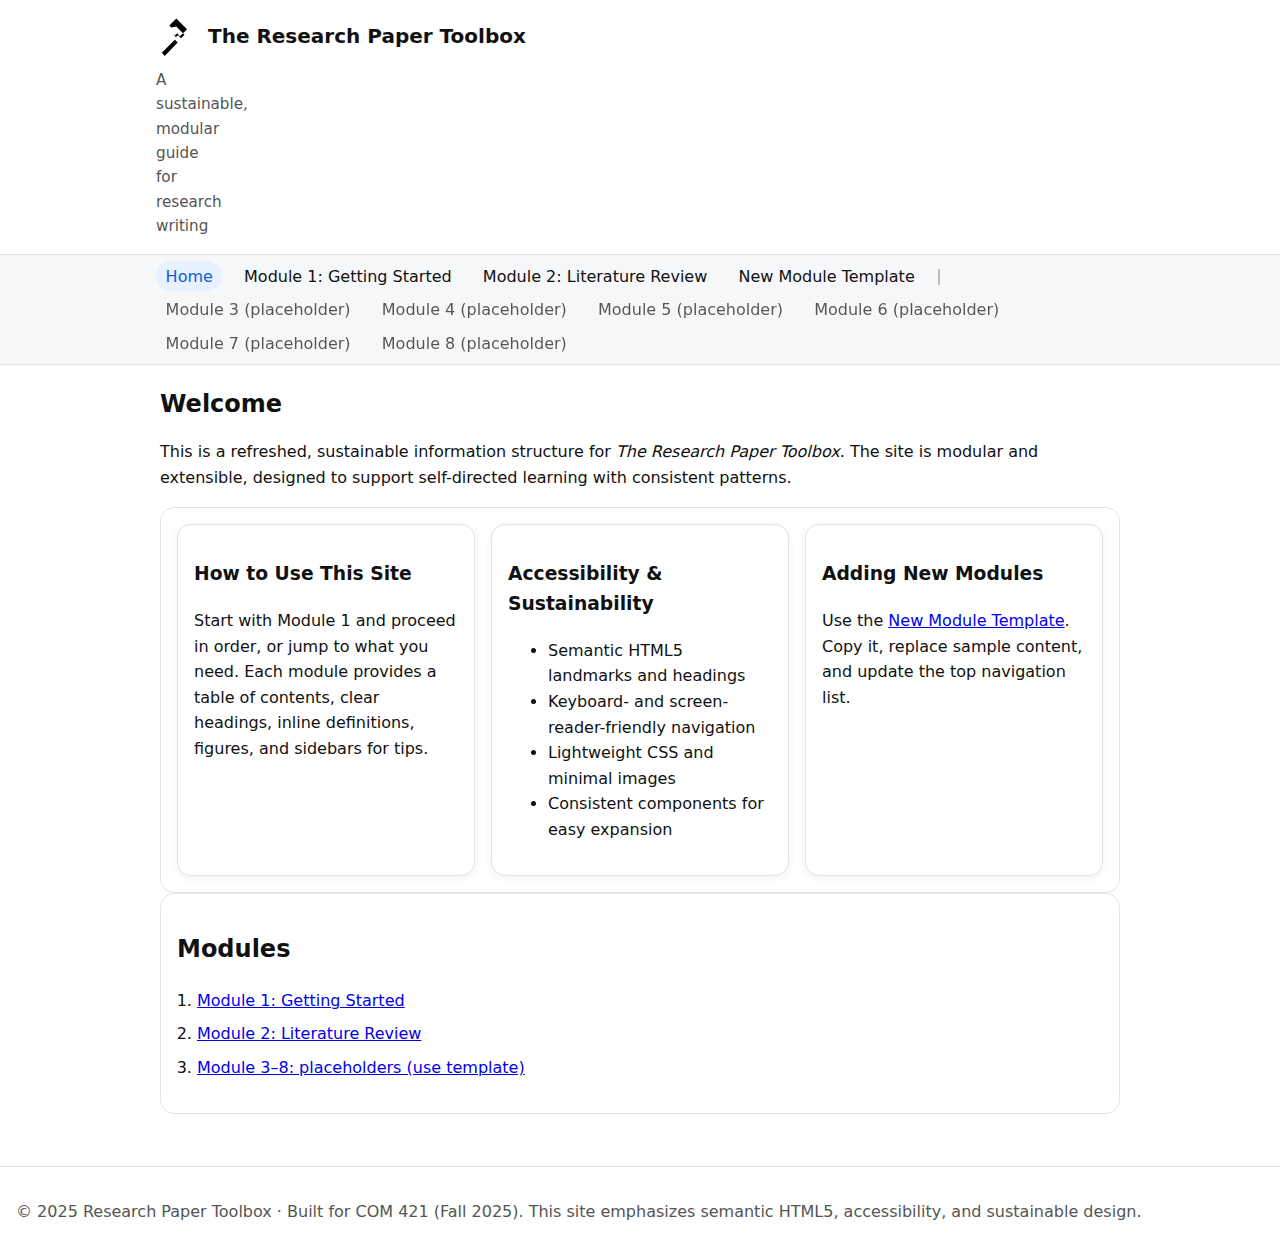
<file: index.html>
<!doctype html>
<html lang="en">
<head>
  <meta charset="utf-8">
  <meta name="viewport" content="width=device-width, initial-scale=1">
  <meta name="description" content="The Research Paper Toolbox — module-based guide for incoming graduate students.">
  <title>Home · Research Paper Toolbox</title>
  <link rel="stylesheet" href="/css/screen.css">
</head>
<body>
<header class="site-header" role="banner">
  <a class="skip-link" href="#main">Skip to content</a>
  <div class="branding">
    <img class="logo" src="/assets/icons/hammer.svg" alt="" aria-hidden="true">
    <h1 class="site-title">The Research Paper Toolbox</h1>
    <p class="site-tagline">A sustainable, modular guide for research writing</p>
  </div>
  <nav class="top-nav" aria-label="Primary">
    <ul>
      <li><a href="/index.html" aria-current="page">Home</a></li>
      <li><a href="/modules/module-1.html">Module 1: Getting Started</a></li>
      <li><a href="/modules/module-2.html">Module 2: Literature Review</a></li>
      <li><a href="/modules/template.html" title="Template to add new modules">New Module Template</a></li>
      <li class="divider" aria-hidden="true">|</li>
      <li class="placeholder"><a href="/modules/template.html">Module 3 (placeholder)</a></li>
      <li class="placeholder"><a href="/modules/template.html">Module 4 (placeholder)</a></li>
      <li class="placeholder"><a href="/modules/template.html">Module 5 (placeholder)</a></li>
      <li class="placeholder"><a href="/modules/template.html">Module 6 (placeholder)</a></li>
      <li class="placeholder"><a href="/modules/template.html">Module 7 (placeholder)</a></li>
      <li class="placeholder"><a href="/modules/template.html">Module 8 (placeholder)</a></li>
    </ul>
  </nav>
</header>
<main id="main" tabindex="-1">
  <article class="home">
    <header class="page-header">
      <h2>Welcome</h2>
      <p>This is a refreshed, sustainable information structure for <em>The Research Paper Toolbox</em>. The site is modular and extensible, designed to support self-directed learning with consistent patterns.</p>
    </header>

    <section class="callouts grid">
      <article class="card">
        <h3>How to Use This Site</h3>
        <p>Start with Module 1 and proceed in order, or jump to what you need. Each module provides a table of contents, clear headings, inline definitions, figures, and sidebars for tips.</p>
      </article>
      <article class="card">
        <h3>Accessibility & Sustainability</h3>
        <ul>
          <li>Semantic HTML5 landmarks and headings</li>
          <li>Keyboard- and screen-reader-friendly navigation</li>
          <li>Lightweight CSS and minimal images</li>
          <li>Consistent components for easy expansion</li>
        </ul>
      </article>
      <article class="card">
        <h3>Adding New Modules</h3>
        <p>Use the <a href="/modules/template.html">New Module Template</a>. Copy it, replace sample content, and update the top navigation list.</p>
      </article>
    </section>

    <section class="modules-list">
      <h2>Modules</h2>
      <ol class="modules">
        <li><a href="/modules/module-1.html">Module 1: Getting Started</a></li>
        <li><a href="/modules/module-2.html">Module 2: Literature Review</a></li>
        <li><a href="/modules/template.html">Module 3–8: placeholders (use template)</a></li>
      </ol>
    </section>
  </article>
</main>
<footer class="site-footer" role="contentinfo">
  <p>&copy; 2025 Research Paper Toolbox · Built for COM 421 (Fall 2025). This site emphasizes semantic HTML5, accessibility, and sustainable design.</p>
</footer>
</body>
</html>
</file>
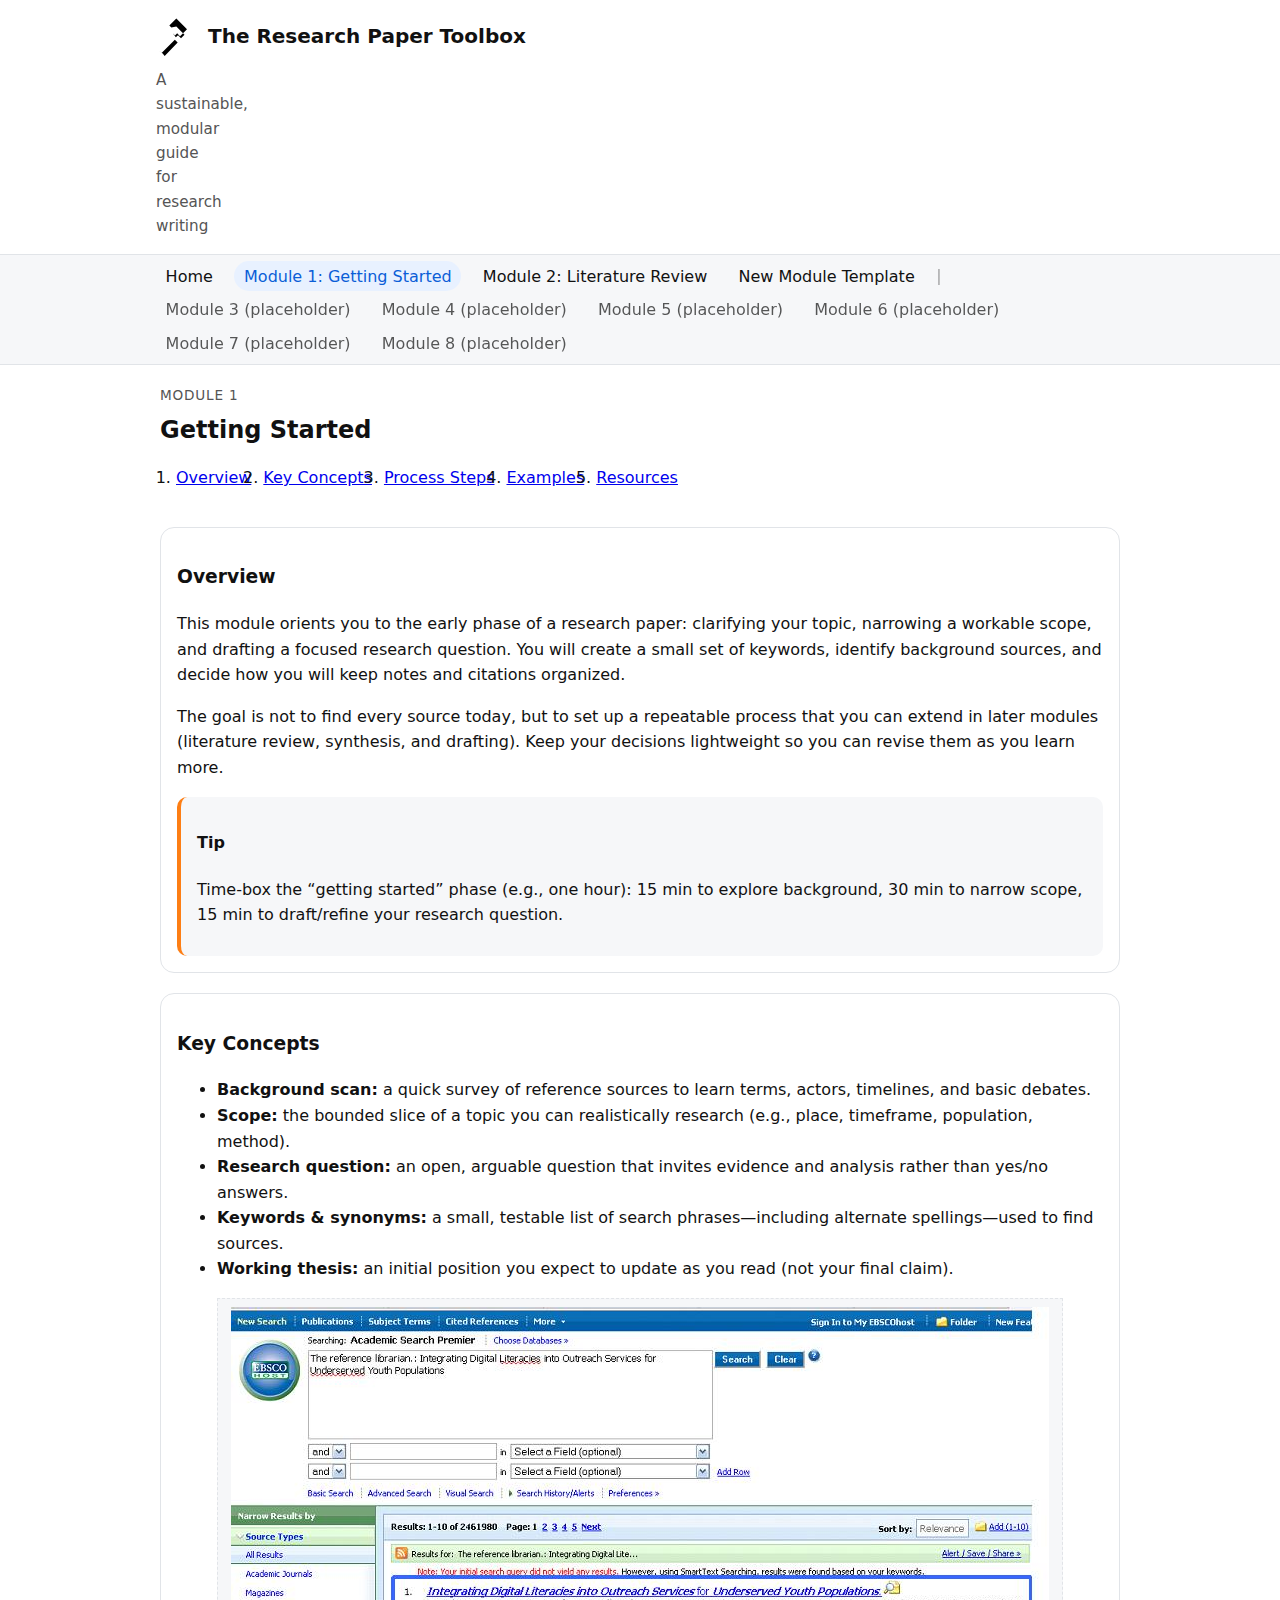
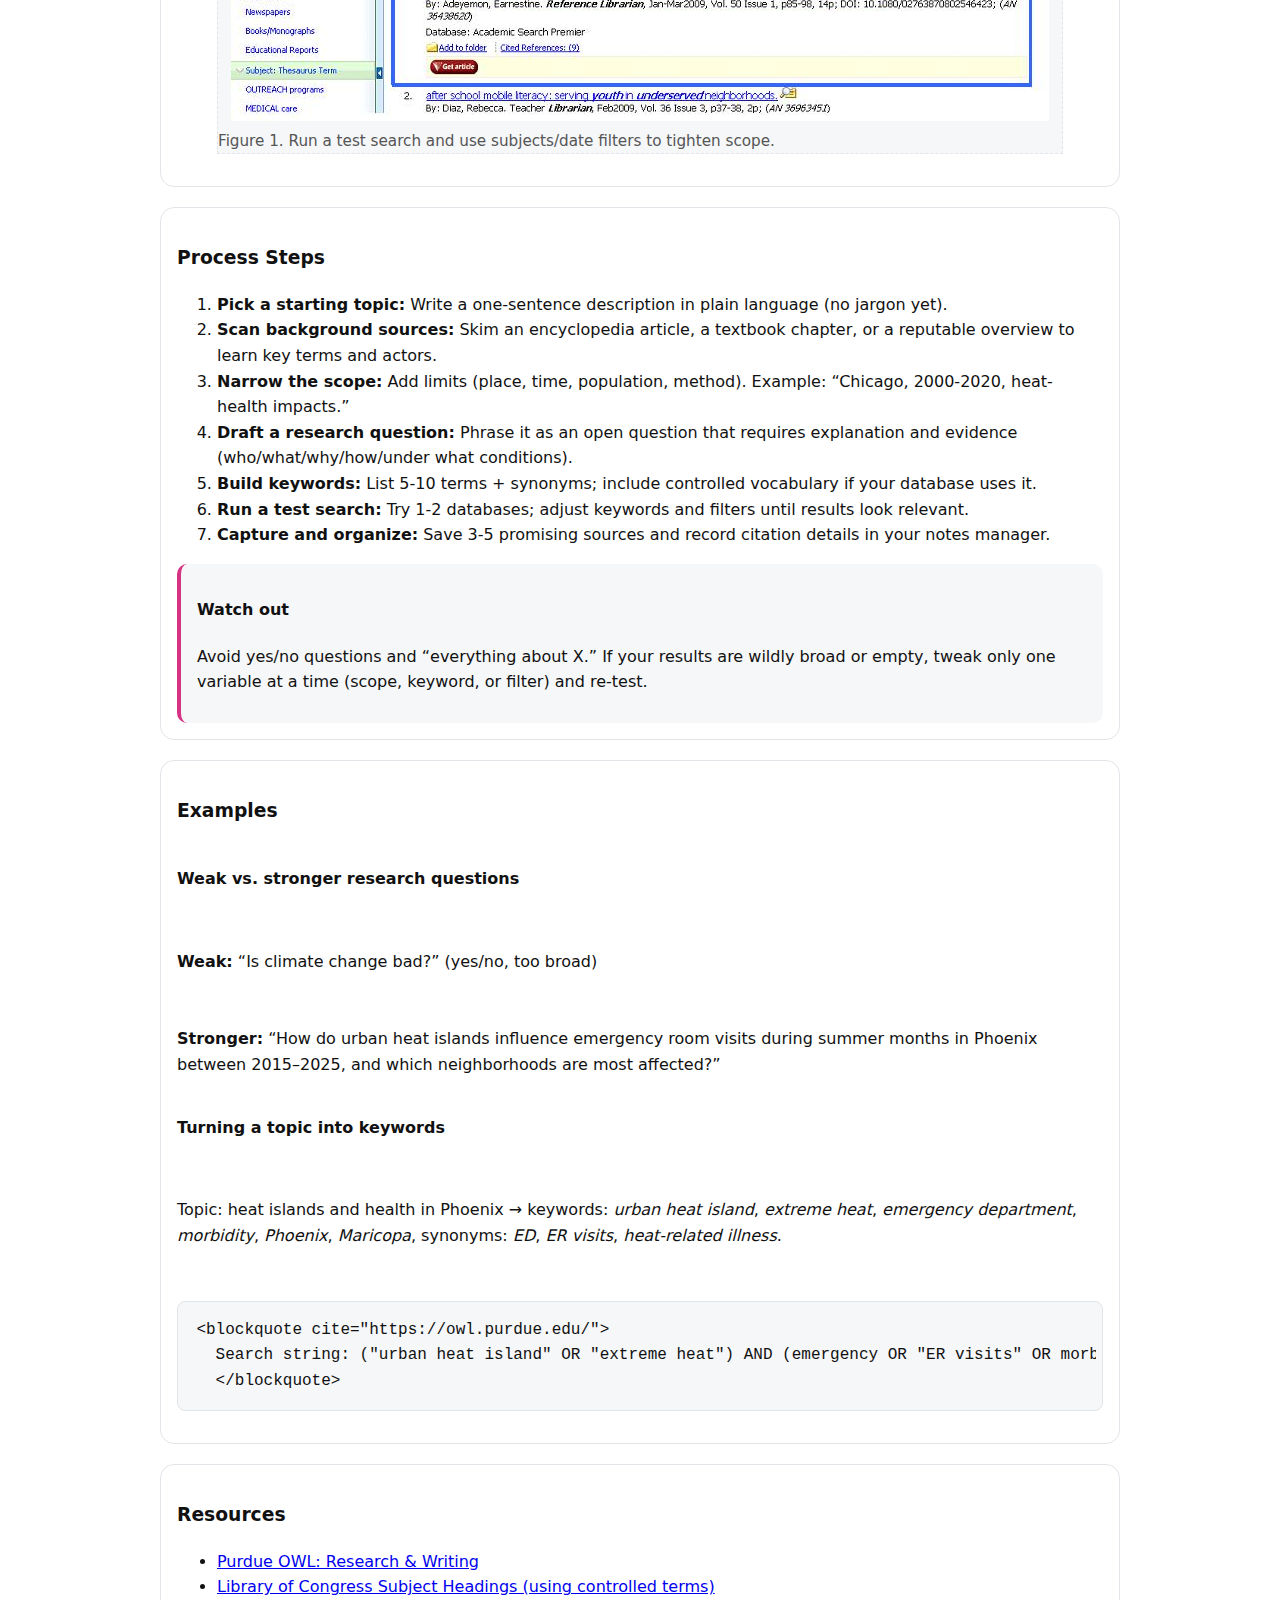
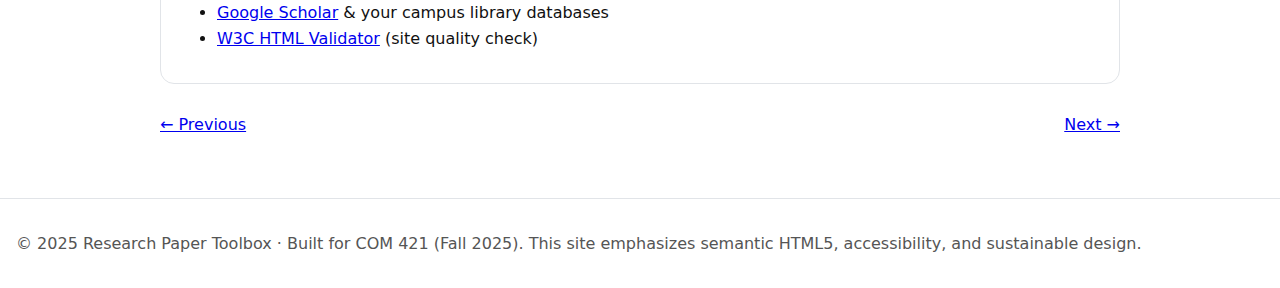
<file: module-1.html>
<!doctype html>
<html lang="en">
<head>
  <meta charset="utf-8">
  <meta name="viewport" content="width=device-width, initial-scale=1">
  <meta name="description" content="The Research Paper Toolbox — module-based guide for incoming graduate students.">
  <title>Getting Started · Research Paper Toolbox</title>
  <link rel="stylesheet" href="../css/screen.css">
</head>
<body>
<header class="site-header">
  <a class="skip-link" href="#main">Skip to content</a>
  <div class="branding">
    <img class="logo" src="../assets/icons/hammer.svg" alt="" aria-hidden="true">
    <h1 class="site-title">The Research Paper Toolbox</h1>
    <p class="site-tagline">A sustainable, modular guide for research writing</p>
  </div>
  <nav class="top-nav" aria-label="Primary">
    <ul>
      <li><a href="../index.html">Home</a></li>
      <li><a href="./module-1.html" aria-current="page">Module 1: Getting Started</a></li>
      <li><a href="./module-2.html">Module 2: Literature Review</a></li>
      <li><a href="./template.html" title="Template to add new modules">New Module Template</a></li>
      <li class="divider" aria-hidden="true">|</li>
      <li class="placeholder"><a href="./template.html">Module 3 (placeholder)</a></li>
      <li class="placeholder"><a href="./template.html">Module 4 (placeholder)</a></li>
      <li class="placeholder"><a href="./template.html">Module 5 (placeholder)</a></li>
      <li class="placeholder"><a href="./template.html">Module 6 (placeholder)</a></li>
      <li class="placeholder"><a href="./template.html">Module 7 (placeholder)</a></li>
      <li class="placeholder"><a href="./template.html">Module 8 (placeholder)</a></li>
    </ul>
  </nav>
</header>
<main id="main" class="module" tabindex="-1">
  <article>
    <header class="page-header">
      <p class="eyebrow">Module 1</p>
      <h2>Getting Started</h2>
      <nav class="intra-nav" aria-label="On this page">
        <ol>
          <li><a href="#overview">Overview</a></li>
          <li><a href="#concepts">Key Concepts</a></li>
          <li><a href="#steps">Process Steps</a></li>
          <li><a href="#examples">Examples</a></li>
          <li><a href="#resources">Resources</a></li>
        </ol>
      </nav>
    </header>

    <section id="overview">
      <h3>Overview</h3>
      <p>This module orients you to the early phase of a research paper: clarifying your topic, narrowing a workable scope, and drafting a focused research question. You will create a small set of keywords, identify background sources, and decide how you will keep notes and citations organized.</p>
      <p>The goal is not to find every source today, but to set up a repeatable process that you can extend in later modules (literature review, synthesis, and drafting). Keep your decisions lightweight so you can revise them as you learn more.</p>
      
      <aside class="tip" aria-labelledby="tip1-title">
        <h4 id="tip1-title">Tip</h4>
        <p>Time-box the “getting started” phase (e.g., one hour): 15 min to explore background, 30 min to narrow scope, 15 min to draft/refine your research question.</p>
      </aside>
    </section>

    <section id="concepts">
      <h3>Key Concepts</h3>
      <ul>
        <li><strong>Background scan:</strong> a quick survey of reference sources to learn terms, actors, timelines, and basic debates.</li>
        <li><strong>Scope:</strong> the bounded slice of a topic you can realistically research (e.g., place, timeframe, population, method).</li>
        <li><strong>Research question:</strong> an open, arguable question that invites evidence and analysis rather than yes/no answers.</li>
        <li><strong>Keywords & synonyms:</strong> a small, testable list of search phrases—including alternate spellings—used to find sources.</li>
        <li><strong>Working thesis:</strong> an initial position you expect to update as you read (not your final claim).</li>
      </ul>

    <figure class="illustration">
      <img src="../assets/icons/images/illustrations/ebsco_results.jpg"
          alt="EBSCO search results with titles, authors, and left-side filters for subject and date">
      <figcaption>Figure 1. Run a test search and use subjects/date filters to tighten scope.</figcaption>
    </figure>
    </section>

    <section id="steps">
      <h3>Process Steps</h3>
      <ol>
        <li><strong>Pick a starting topic:</strong> Write a one-sentence description in plain language (no jargon yet).</li>
        <li><strong>Scan background sources:</strong> Skim an encyclopedia article, a textbook chapter, or a reputable overview to learn key terms and actors.</li>
        <li><strong>Narrow the scope:</strong> Add limits (place, time, population, method). Example: “Chicago, 2000-2020, heat-health impacts.”</li>
        <li><strong>Draft a research question:</strong> Phrase it as an open question that requires explanation and evidence (who/what/why/how/under what conditions).</li>
        <li><strong>Build keywords:</strong> List 5-10 terms + synonyms; include controlled vocabulary if your database uses it.</li>
        <li><strong>Run a test search:</strong> Try 1-2 databases; adjust keywords and filters until results look relevant.</li>
        <li><strong>Capture and organize:</strong> Save 3-5 promising sources and record citation details in your notes manager.</li>
      </ol>

      <aside class="warning" aria-labelledby="warn1-title">
        <h4 id="warn1-title">Watch out</h4>
        <p>Avoid yes/no questions and “everything about X.” If your results are wildly broad or empty, tweak only one variable at a time (scope, keyword, or filter) and re-test.</p>
      </aside>
    </section>

    <section id="examples">
      <h3>Examples</h3>

      <article class="example">
        <h4>Weak vs. stronger research questions</h4>
        <p><strong>Weak:</strong> “Is climate change bad?” (yes/no, too broad)</p>
        <p><strong>Stronger:</strong> “How do urban heat islands influence emergency room visits during summer months in Phoenix between 2015–2025, and which neighborhoods are most affected?”</p>
      </article>

      <article class="example">
        <h4>Turning a topic into keywords</h4>
        <p>Topic: heat islands and health in Phoenix → keywords: <em>urban heat island</em>, <em>extreme heat</em>, <em>emergency department</em>, <em>morbidity</em>, <em>Phoenix</em>, <em>Maricopa</em>, synonyms: <em>ED</em>, <em>ER visits</em>, <em>heat-related illness</em>.</p>
        <pre><code>&lt;blockquote cite="https://owl.purdue.edu/"&gt;
  Search string: ("urban heat island" OR "extreme heat") AND (emergency OR "ER visits" OR morbidity) AND (Phoenix OR Maricopa) AND (2015-2025)
  &lt;/blockquote&gt;</code></pre>
      </article>
    </section>

    <section id="resources">
      <h3>Resources</h3>
      <ul>
        <li><a href="https://owl.purdue.edu/" target="_blank" rel="noopener">Purdue OWL: Research &amp; Writing</a></li>
        <li><a href="https://guides.loc.gov/using-the-catalog/subject-headings" target="_blank" rel="noopener">Library of Congress Subject Headings (using controlled terms)</a></li>
        <li><a href="https://scholar.google.com/" target="_blank" rel="noopener">Google Scholar</a> &amp; your campus library databases</li>
        <li><a href="https://validator.w3.org/" target="_blank" rel="noopener">W3C HTML Validator</a> (site quality check)</li>
      </ul>
    </section>

    <nav class="prev-next" aria-label="Module navigation">
      <a class="prev" href="./template.html">← Previous</a>
      <a class="next" href="./module-2.html">Next →</a>
    </nav>
  </article>
</main>
<footer class="site-footer">
  <p>&copy; 2025 Research Paper Toolbox · Built for COM 421 (Fall 2025). This site emphasizes semantic HTML5, accessibility, and sustainable design.</p>
</footer>
</body>
</html>
</file>
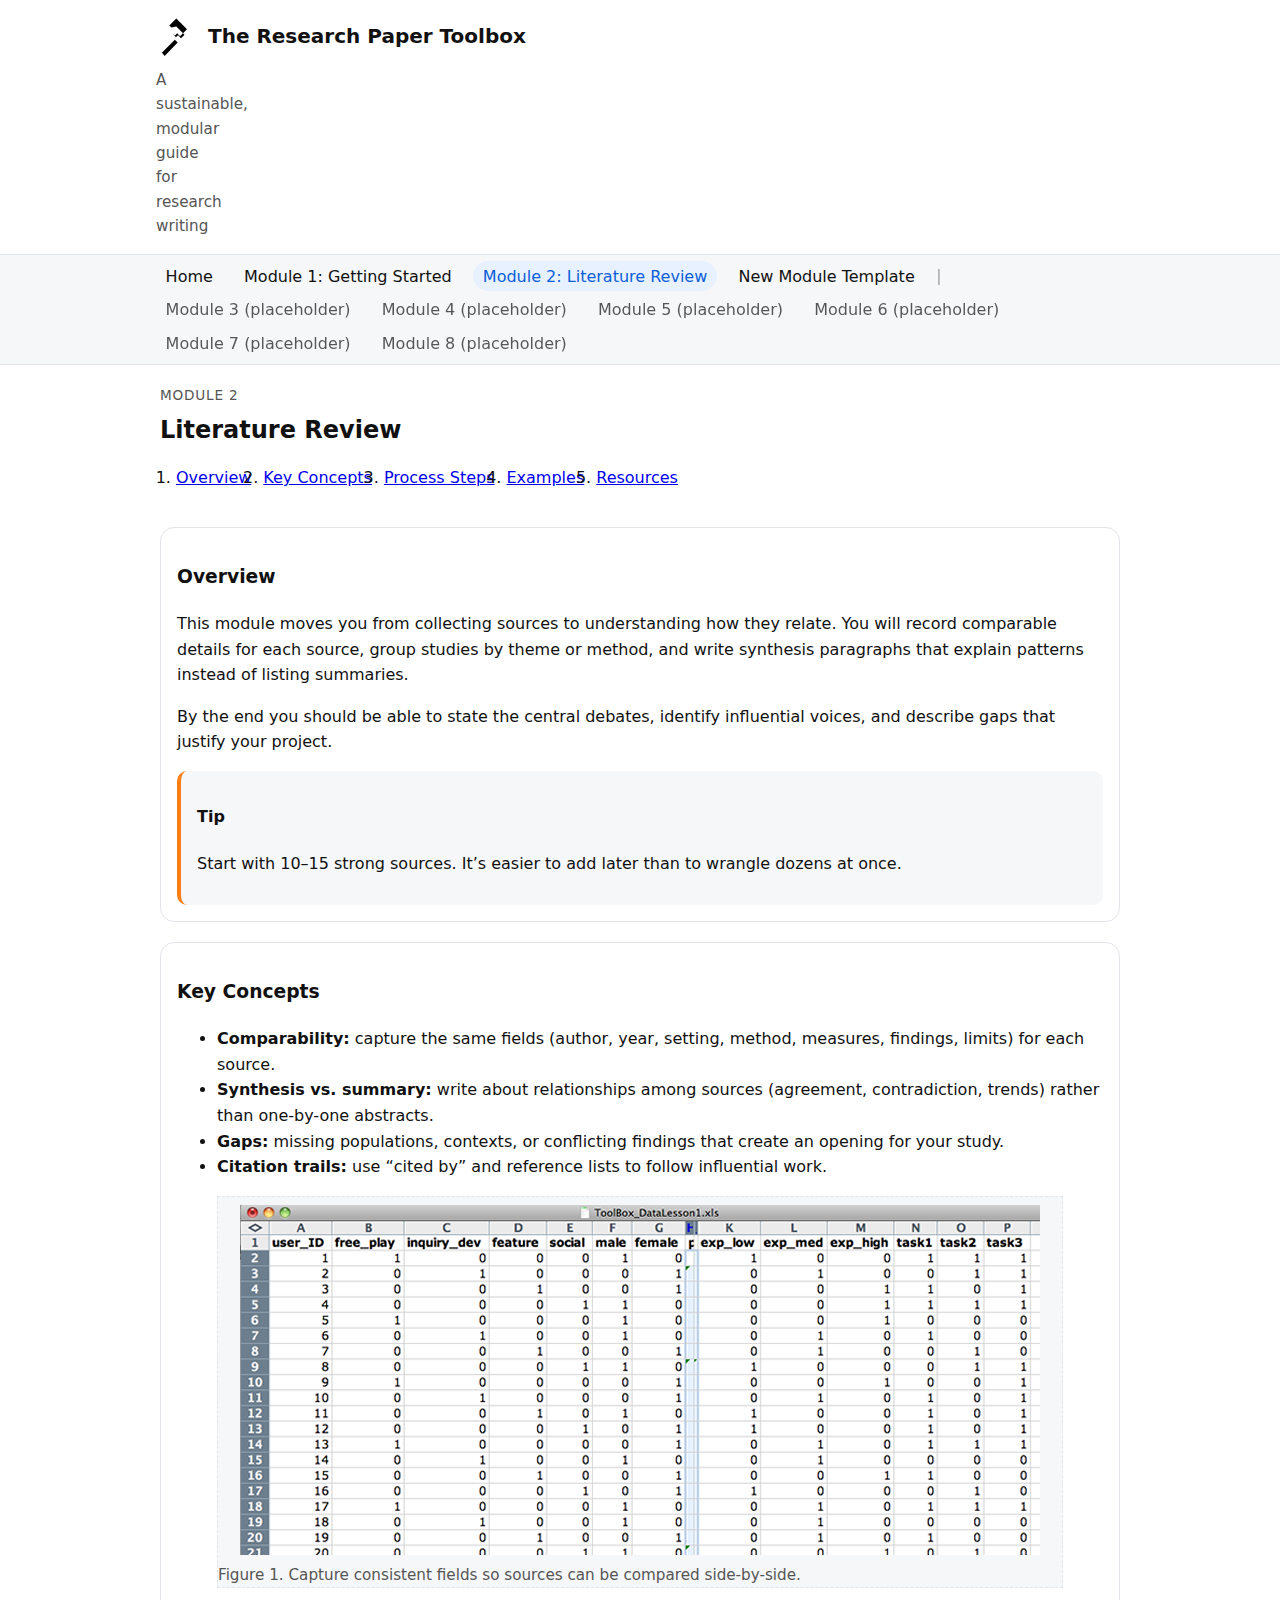
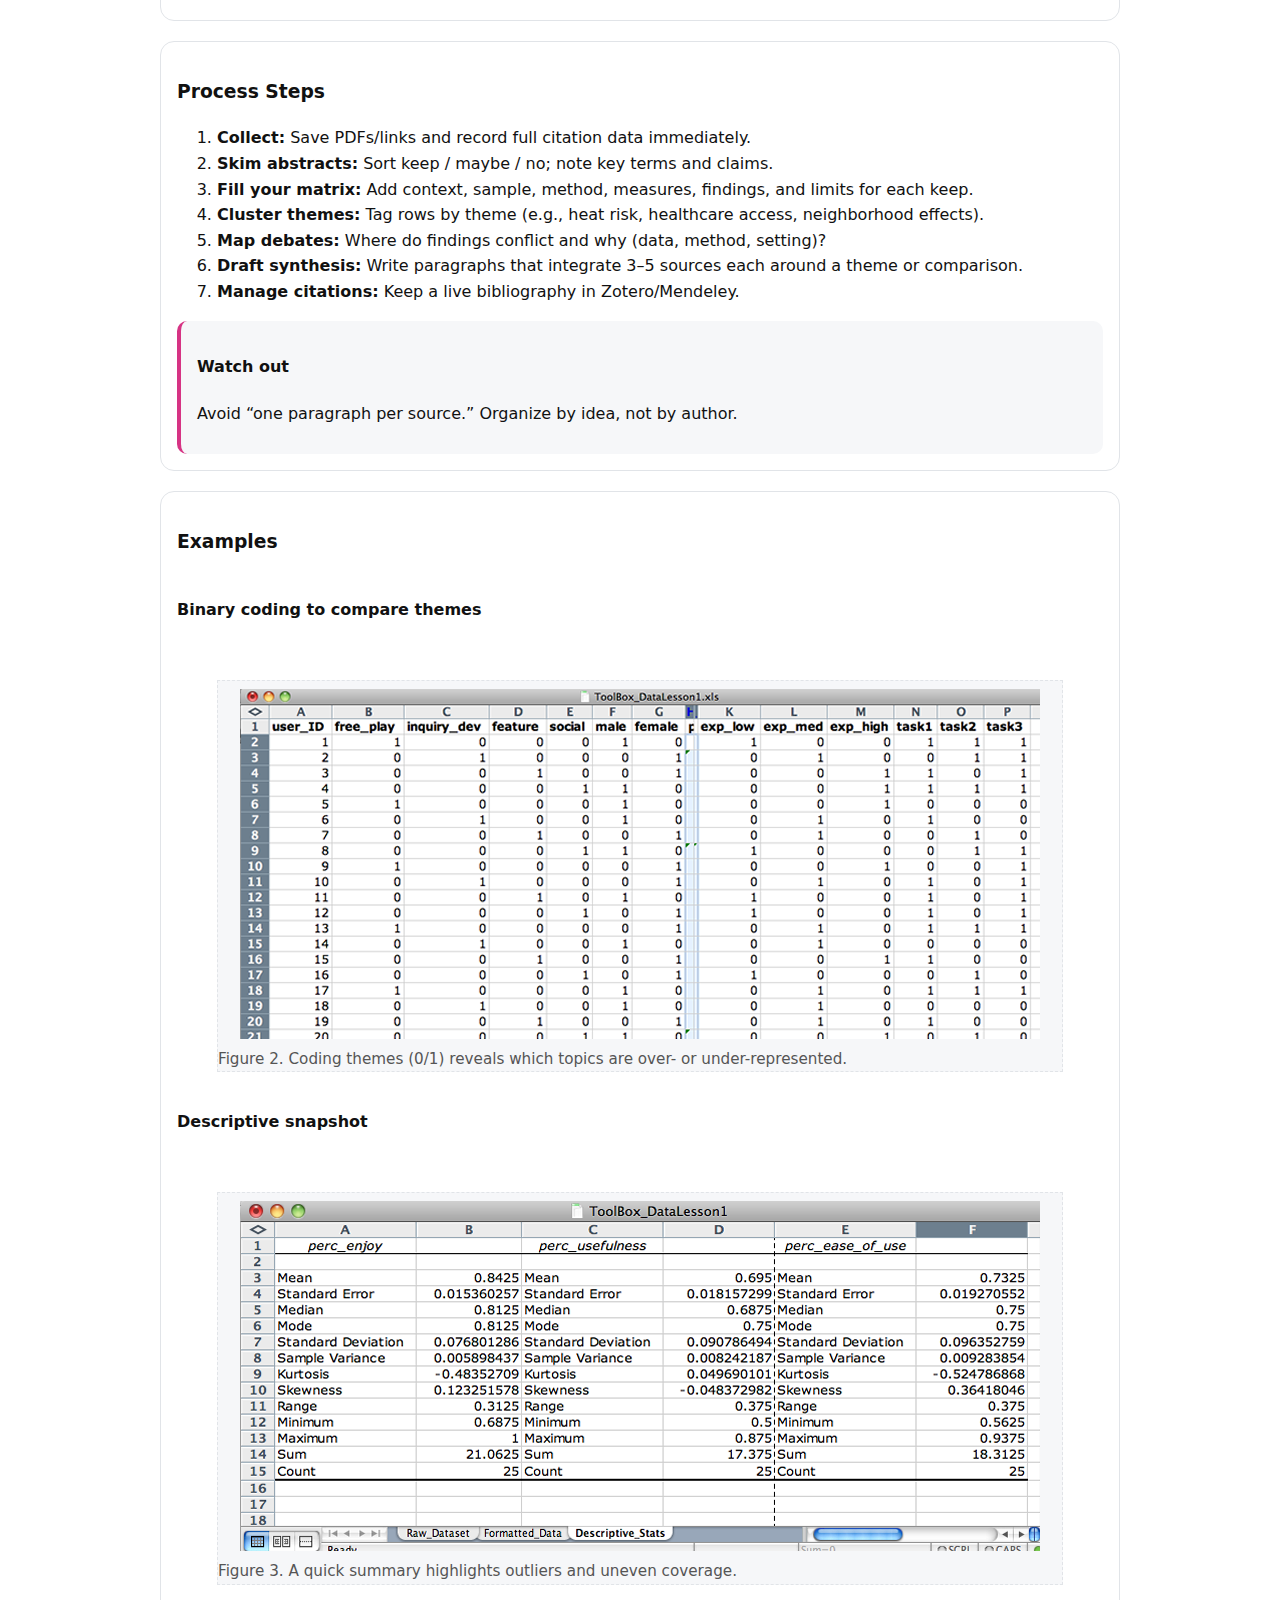
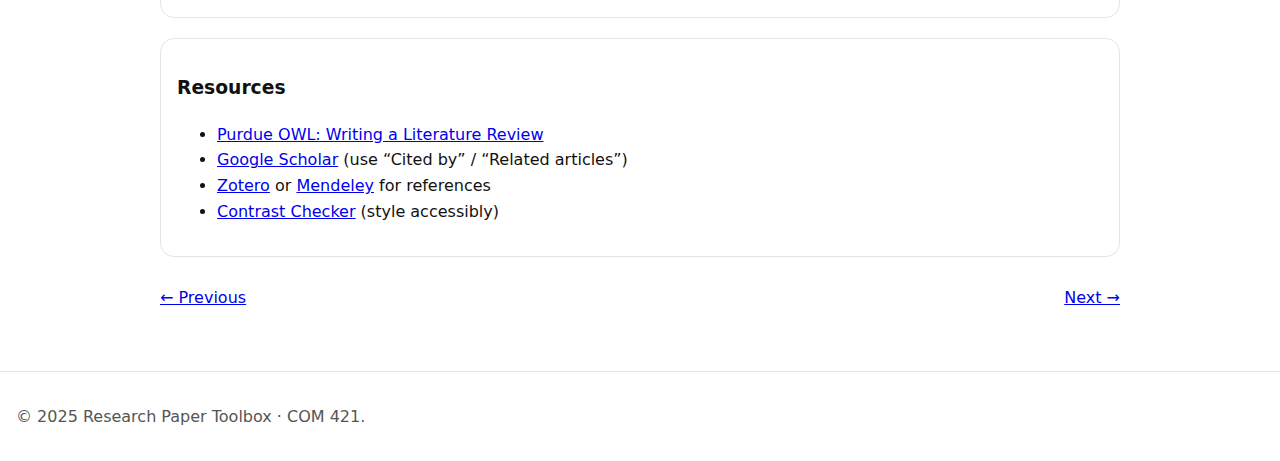
<file: module-2.html>
<!doctype html>
<html lang="en">
<head>
  <meta charset="utf-8">
  <meta name="viewport" content="width=device-width, initial-scale=1">
  <meta name="description" content="Module 2: Literature Review — The Research Paper Toolbox">
  <title>Literature Review · Research Paper Toolbox</title>
  <!-- from /modules/, go up one level for CSS -->
  <link rel="stylesheet" href="../css/screen.css">
</head>

<body>
<header class="site-header">
  <a class="skip-link" href="#main">Skip to content</a>
  <div class="branding">
    <img class="logo" src="../assets/icons/hammer.svg" alt="" aria-hidden="true">
    <h1 class="site-title">The Research Paper Toolbox</h1>
    <p class="site-tagline">A sustainable, modular guide for research writing</p>
  </div>
  <nav class="top-nav" aria-label="Primary">
    <ul>
      <li><a href="../index.html">Home</a></li>
      <li><a href="./module-1.html">Module 1: Getting Started</a></li>
      <li><a href="./module-2.html" aria-current="page">Module 2: Literature Review</a></li>
      <li><a href="./template.html" title="Template to add new modules">New Module Template</a></li>
      <li class="divider" aria-hidden="true">|</li>
      <li class="placeholder"><a href="./template.html">Module 3 (placeholder)</a></li>
      <li class="placeholder"><a href="./template.html">Module 4 (placeholder)</a></li>
      <li class="placeholder"><a href="./template.html">Module 5 (placeholder)</a></li>
      <li class="placeholder"><a href="./template.html">Module 6 (placeholder)</a></li>
      <li class="placeholder"><a href="./template.html">Module 7 (placeholder)</a></li>
      <li class="placeholder"><a href="./template.html">Module 8 (placeholder)</a></li>
    </ul>
  </nav>
</header>

<main id="main" class="module" tabindex="-1">
  <article>
    <header class="page-header">
      <p class="eyebrow">Module 2</p>
      <h2>Literature Review</h2>
      <nav class="intra-nav" aria-label="On this page">
        <ol>
          <li><a href="#overview">Overview</a></li>
          <li><a href="#concepts">Key Concepts</a></li>
          <li><a href="#steps">Process Steps</a></li>
          <li><a href="#examples">Examples</a></li>
          <li><a href="#resources">Resources</a></li>
        </ol>
      </nav>
    </header>

    <section id="overview">
      <h3>Overview</h3>
      <p>This module moves you from collecting sources to understanding how they relate. You will record comparable details for each source, group studies by theme or method, and write synthesis paragraphs that explain patterns instead of listing summaries.</p>
      <p>By the end you should be able to state the central debates, identify influential voices, and describe gaps that justify your project.</p>

      <aside class="tip">
        <h4>Tip</h4>
        <p>Start with 10–15 strong sources. It’s easier to add later than to wrangle dozens at once.</p>
      </aside>
    </section>

    <section id="concepts">
      <h3>Key Concepts</h3>
      <ul>
        <li><strong>Comparability:</strong> capture the same fields (author, year, setting, method, measures, findings, limits) for each source.</li>
        <li><strong>Synthesis vs. summary:</strong> write about relationships among sources (agreement, contradiction, trends) rather than one-by-one abstracts.</li>
        <li><strong>Gaps:</strong> missing populations, contexts, or conflicting findings that create an opening for your study.</li>
        <li><strong>Citation trails:</strong> use “cited by” and reference lists to follow influential work.</li>
      </ul>

      <figure class="illustration">
        <img src="../assets/icons/images/illustrations/datalesson_raw.png"
             alt="Spreadsheet with columns for author, year, method, findings, and notes">
        <figcaption>Figure 1. Capture consistent fields so sources can be compared side-by-side.</figcaption>
      </figure>
    </section>

    <section id="steps">
      <h3>Process Steps</h3>
      <ol>
        <li><strong>Collect:</strong> Save PDFs/links and record full citation data immediately.</li>
        <li><strong>Skim abstracts:</strong> Sort keep / maybe / no; note key terms and claims.</li>
        <li><strong>Fill your matrix:</strong> Add context, sample, method, measures, findings, and limits for each keep.</li>
        <li><strong>Cluster themes:</strong> Tag rows by theme (e.g., heat risk, healthcare access, neighborhood effects).</li>
        <li><strong>Map debates:</strong> Where do findings conflict and why (data, method, setting)?</li>
        <li><strong>Draft synthesis:</strong> Write paragraphs that integrate 3–5 sources each around a theme or comparison.</li>
        <li><strong>Manage citations:</strong> Keep a live bibliography in Zotero/Mendeley.</li>
      </ol>

      <aside class="warning">
        <h4>Watch out</h4>
        <p>Avoid “one paragraph per source.” Organize by idea, not by author.</p>
      </aside>
    </section>

    <section id="examples">
      <h3>Examples</h3>

      <article class="example">
        <h4>Binary coding to compare themes</h4>
        <figure class="illustration">
          <img src="../assets/icons/images/illustrations/datalesson_binary.png"
               alt="Binary-coded matrix marking whether each paper covers selected themes">
          <figcaption>Figure 2. Coding themes (0/1) reveals which topics are over- or under-represented.</figcaption>
        </figure>
      </article>

      <article class="example">
        <h4>Descriptive snapshot</h4>
        <figure class="illustration">
          <img src="../assets/icons/images/illustrations/datalesson_descstats.png"
               alt="Descriptive statistics table summarizing variables across sources">
          <figcaption>Figure 3. A quick summary highlights outliers and uneven coverage.</figcaption>
        </figure>
      </article>
    </section>

    <section id="resources">
      <h3>Resources</h3>
      <ul>
        <li><a href="https://owl.purdue.edu/" target="_blank" rel="noopener">Purdue OWL: Writing a Literature Review</a></li>
        <li><a href="https://scholar.google.com/" target="_blank" rel="noopener">Google Scholar</a> (use “Cited by” / “Related articles”)</li>
        <li><a href="https://www.zotero.org/" target="_blank" rel="noopener">Zotero</a> or <a href="https://www.mendeley.com/" target="_blank" rel="noopener">Mendeley</a> for references</li>
        <li><a href="https://webaim.org/resources/contrastchecker/" target="_blank" rel="noopener">Contrast Checker</a> (style accessibly)</li>
      </ul>
    </section>

    <nav class="prev-next" aria-label="Module navigation">
      <a class="prev" href="./module-1.html">← Previous</a>
      <a class="next" href="./template.html">Next →</a>
    </nav>
  </article>
</main>

<footer class="site-footer">
  <p>&copy; 2025 Research Paper Toolbox · COM 421.</p>
</footer>
</body>
</html>
</file>
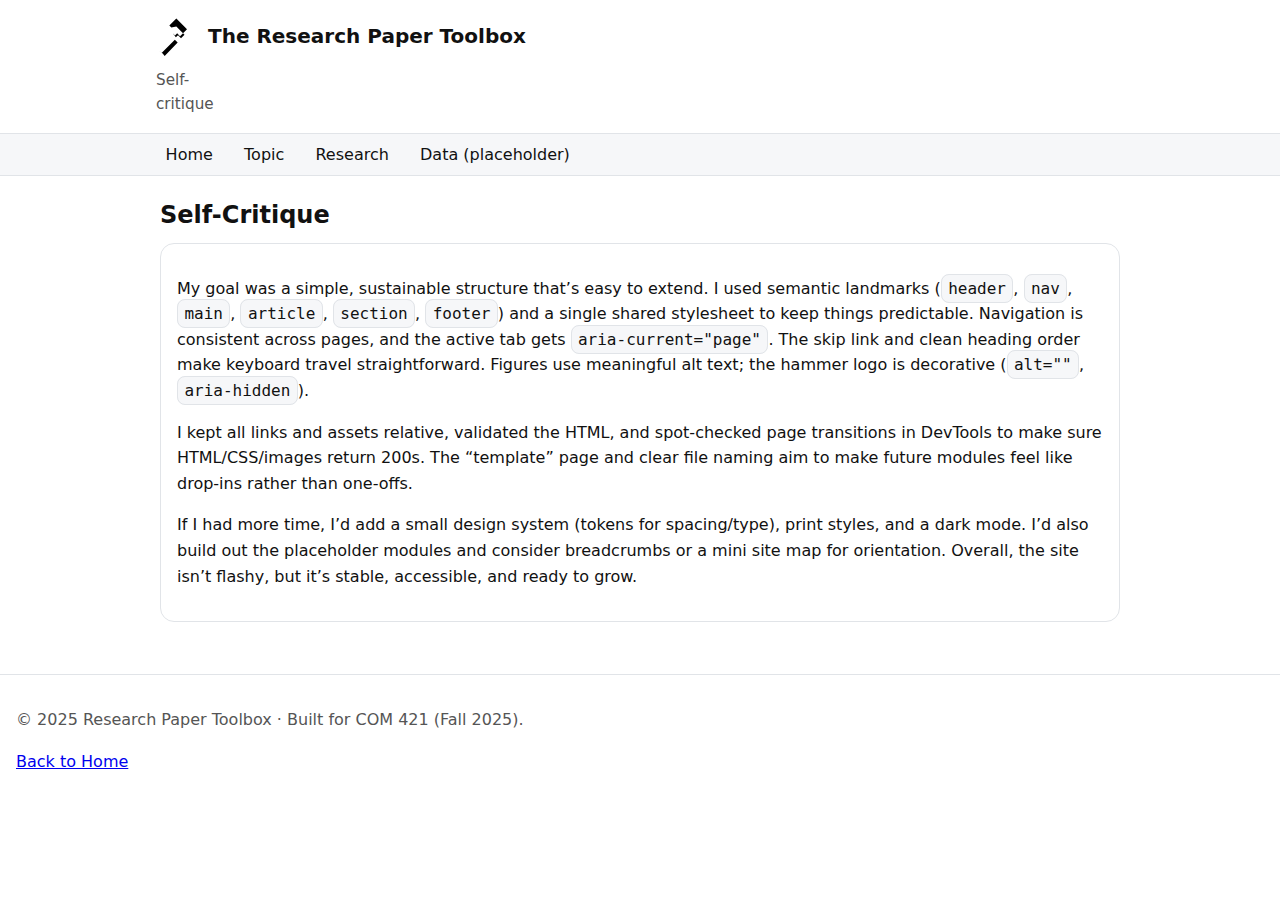
<file: self-critique.html>
<!doctype html>
<html lang="en">
<head>
  <meta charset="utf-8">
  <meta name="viewport" content="width=device-width, initial-scale=1">
  <title>Self-Critique · Research Paper Toolbox</title>
  <link rel="stylesheet" href="./css/screen.css">
</head>
<body>
<header class="site-header">
  <a class="skip-link" href="#main">Skip to content</a>
  <div class="branding">
    <img class="logo" src="./assets/icons/hammer.svg" alt="" aria-hidden="true">
    <h1 class="site-title">The Research Paper Toolbox</h1>
    <p class="site-tagline">Self-critique</p>
  </div>
  <nav class="top-nav" aria-label="Primary">
    <ul>
      <li><a href="./index.html">Home</a></li>
      <li><a href="./modules/topic.html">Topic</a></li>
      <li><a href="./modules/research.html">Research</a></li>
      <li><a href="./modules/data.html">Data (placeholder)</a></li>
    </ul>
  </nav>
</header>

<main id="main">
  <article>
    <header class="page-header">
      <h2>Self-Critique</h2>
    </header>

    <section>
      <p>
        My goal was a simple, sustainable structure that’s easy to extend. I used
        semantic landmarks (<code>header</code>, <code>nav</code>, <code>main</code>, <code>article</code>, <code>section</code>, <code>footer</code>) and a single shared
        stylesheet to keep things predictable. Navigation is consistent across pages, and
        the active tab gets <code>aria-current="page"</code>. The skip link and clean heading
        order make keyboard travel straightforward. Figures use meaningful alt text; the
        hammer logo is decorative (<code>alt=""</code>, <code>aria-hidden</code>).
      </p>
      <p>
        I kept all links and assets relative, validated the HTML, and spot-checked page
        transitions in DevTools to make sure HTML/CSS/images return 200s. The “template”
        page and clear file naming aim to make future modules feel like drop-ins rather
        than one-offs.
      </p>
      <p>
        If I had more time, I’d add a small design system (tokens for spacing/type),
        print styles, and a dark mode. I’d also build out the placeholder modules and
        consider breadcrumbs or a mini site map for orientation. Overall, the site isn’t
        flashy, but it’s stable, accessible, and ready to grow.
      </p>
    </section>
  </article>
</main>

<footer class="site-footer">
  <p>&copy; 2025 Research Paper Toolbox · Built for COM 421 (Fall 2025).</p>
  <p><a href="./index.html">Back to Home</a></p>
</footer>
</body>
</html>
</file>
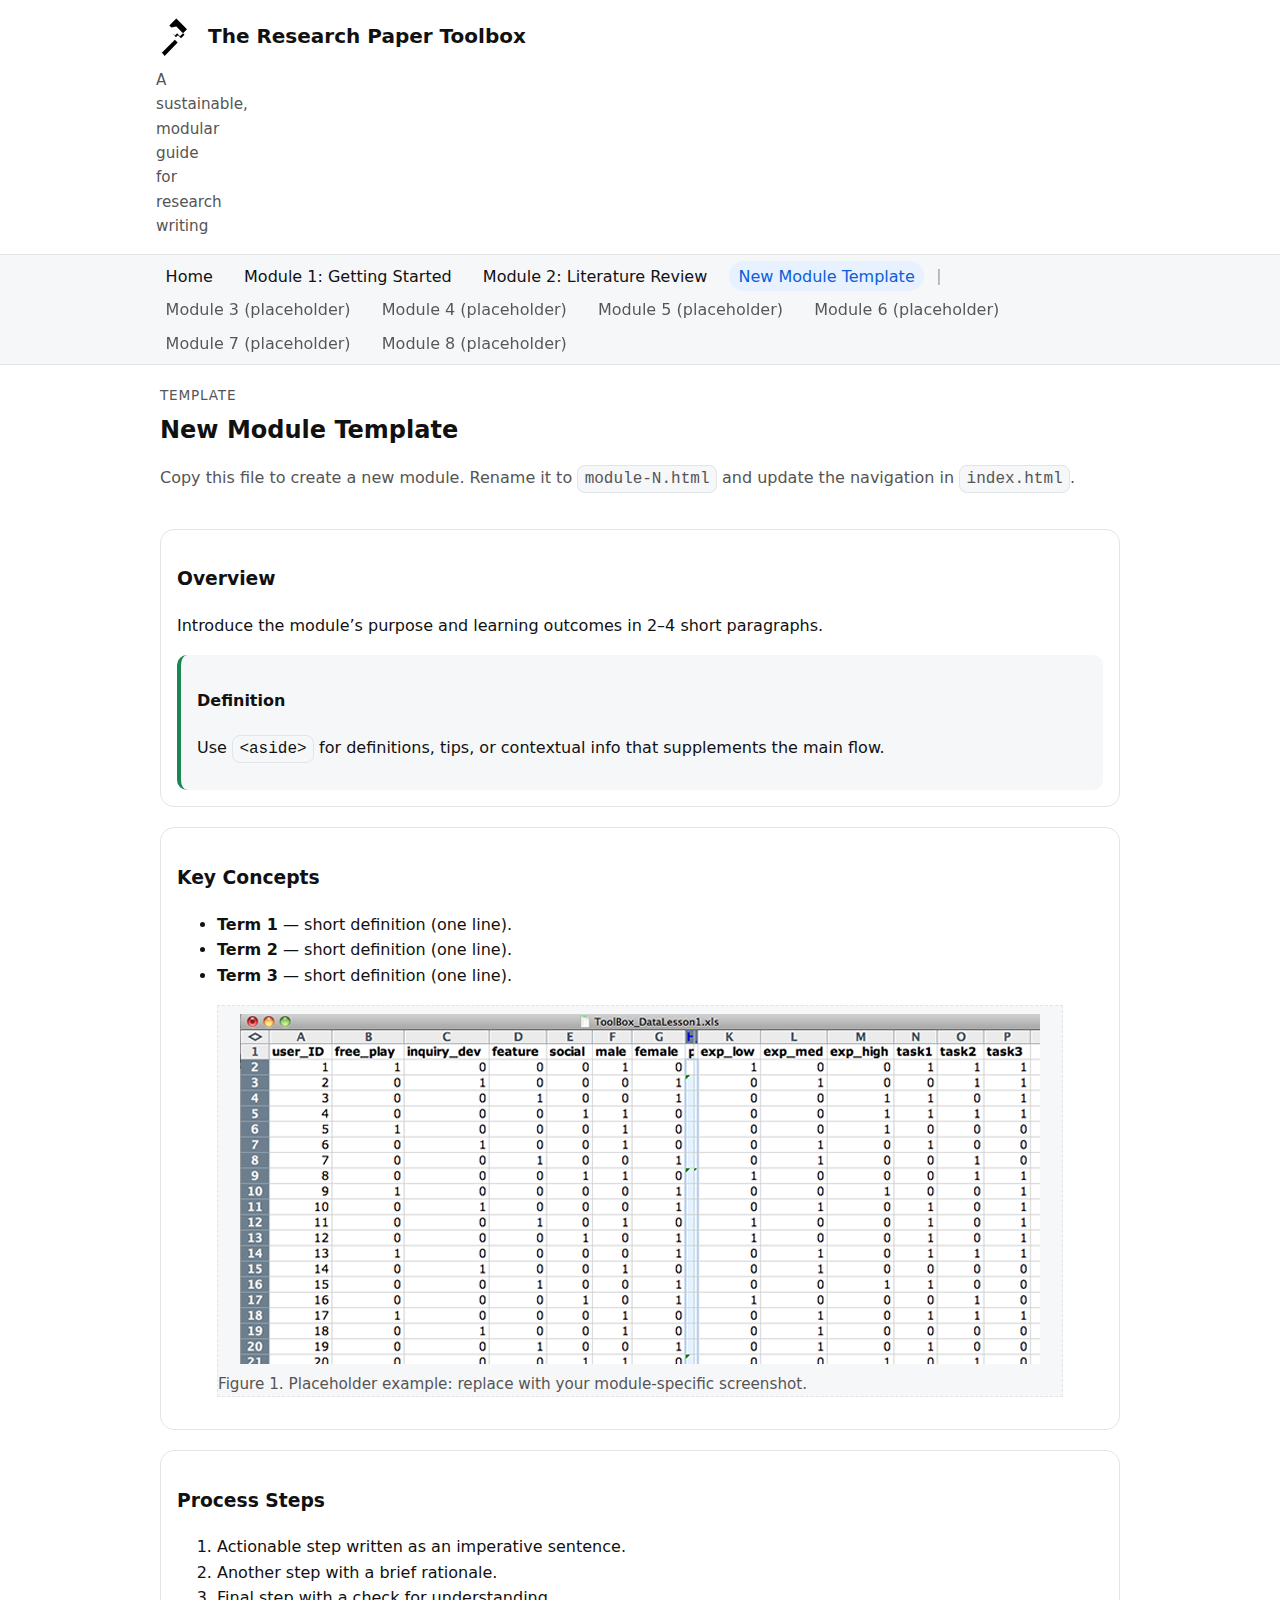
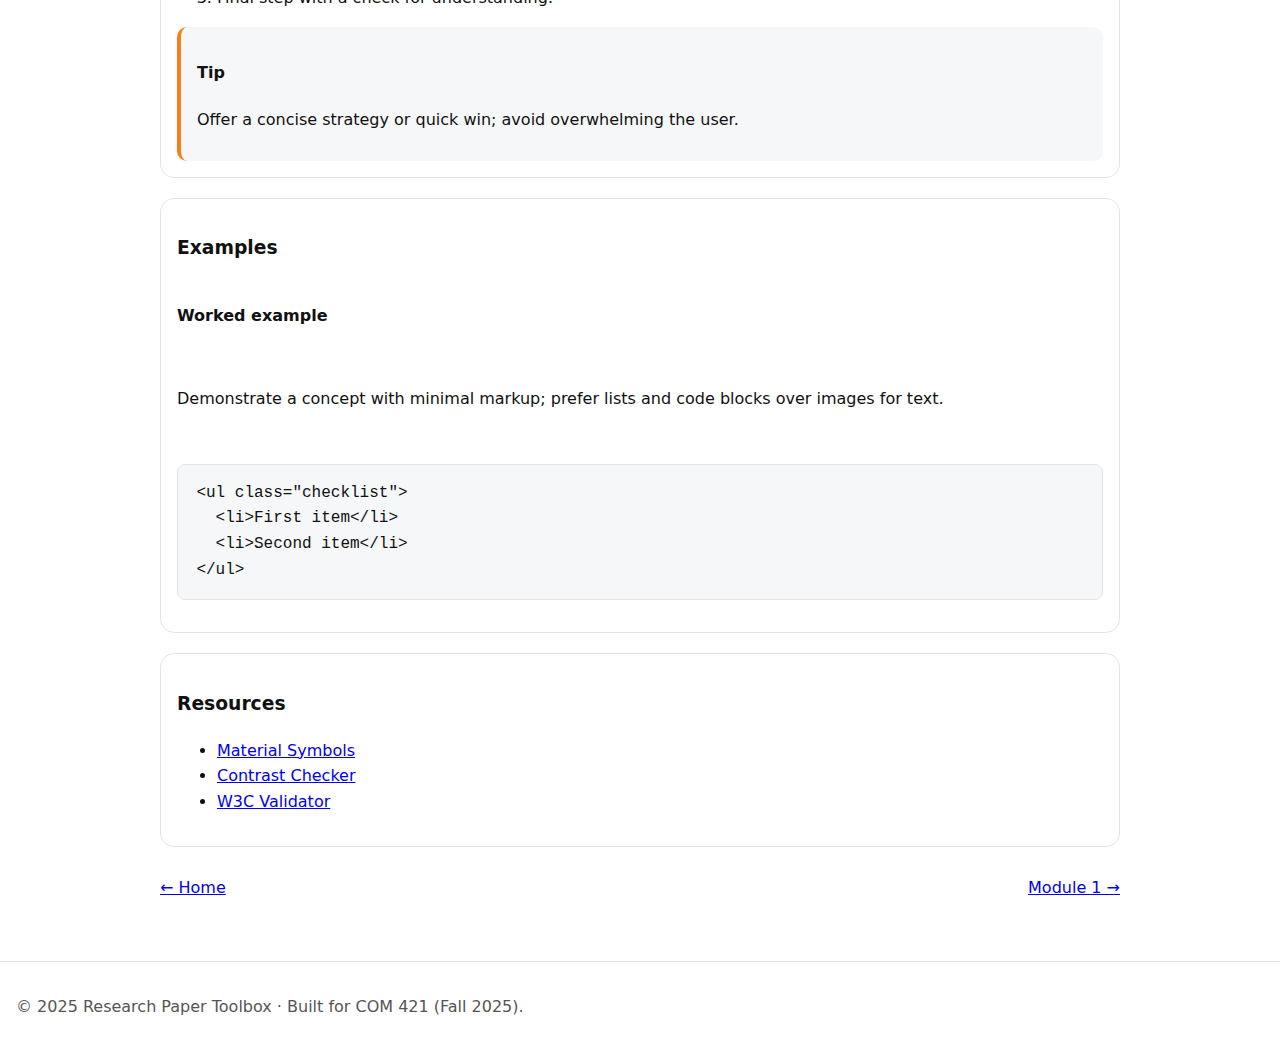
<file: template.html>
<!doctype html>
<html lang="en">
<head>
  <meta charset="utf-8">
  <meta name="viewport" content="width=device-width, initial-scale=1">
  <meta name="description" content="The Research Paper Toolbox — module-based guide for incoming graduate students.">
  <title>New Module Template · Research Paper Toolbox</title>
  <!-- from /modules/, go up one for CSS -->
  <link rel="stylesheet" href="../css/screen.css">
</head>
<body>
<header class="site-header">
  <a class="skip-link" href="#main">Skip to content</a>
  <div class="branding">
    <img class="logo" src="../assets/icons/hammer.svg" alt="" aria-hidden="true">
    <h1 class="site-title">The Research Paper Toolbox</h1>
    <p class="site-tagline">A sustainable, modular guide for research writing</p>
  </div>
  <nav class="top-nav" aria-label="Primary">
    <ul>
      <li><a href="../index.html">Home</a></li>
      <li><a href="./module-1.html">Module 1: Getting Started</a></li>
      <li><a href="./module-2.html">Module 2: Literature Review</a></li>
      <li><a href="./template.html" aria-current="page" title="Template to add new modules">New Module Template</a></li>
      <li class="divider" aria-hidden="true">|</li>
      <li class="placeholder"><a href="./template.html">Module 3 (placeholder)</a></li>
      <li class="placeholder"><a href="./template.html">Module 4 (placeholder)</a></li>
      <li class="placeholder"><a href="./template.html">Module 5 (placeholder)</a></li>
      <li class="placeholder"><a href="./template.html">Module 6 (placeholder)</a></li>
      <li class="placeholder"><a href="./template.html">Module 7 (placeholder)</a></li>
      <li class="placeholder"><a href="./template.html">Module 8 (placeholder)</a></li>
    </ul>
  </nav>
</header>

<main id="main" class="module template" tabindex="-1">
  <article>
    <header class="page-header">
      <p class="eyebrow">Template</p>
      <h2>New Module Template</h2>
      <p class="lede">Copy this file to create a new module. Rename it to <code>module-N.html</code> and update the navigation in <code>index.html</code>.</p>
    </header>

    <!--
      HOW TO USE THIS TEMPLATE
      1) Duplicate this file and name it: /modules/module-N.html
      2) Replace titles, headings, and sample content.
      3) Keep the section IDs (overview, concepts, steps, examples, resources) or adapt consistently.
      4) Use <aside> for tips, warnings, definitions. Keep alt text meaningful for all images.
      5) Keep headings hierarchical (site title in header, then <h2> page title, <h3> sections, <h4> subheads).
      6) Do NOT inline CSS or use <br> for spacing. Use classes and ../css/screen.css.
      7) Keep figures inside <figure> with <figcaption>. Always write real alt text.
      8) Test keyboard navigation and run the W3C validator before you commit.
    -->

    <section id="overview">
      <h3>Overview</h3>
      <p>Introduce the module’s purpose and learning outcomes in 2–4 short paragraphs.</p>
      <aside class="definition">
        <h4>Definition</h4>
        <p>Use <code>&lt;aside&gt;</code> for definitions, tips, or contextual info that supplements the main flow.</p>
      </aside>
    </section>

    <section id="concepts">
      <h3>Key Concepts</h3>
      <ul>
        <li><strong>Term 1</strong> — short definition (one line).</li>
        <li><strong>Term 2</strong> — short definition (one line).</li>
        <li><strong>Term 3</strong> — short definition (one line).</li>
      </ul>
    <figure class="illustration">
      <img src="../assets/icons/images/illustrations/datalesson_binary.png"
          alt="Example placeholder figure showing how to pair images with captions and alt text.">
    <figcaption>Figure 1. Placeholder example: replace with your module-specific screenshot.</figcaption>
    </figure>
    </section>

    <section id="steps">
      <h3>Process Steps</h3>
      <ol>
        <li>Actionable step written as an imperative sentence.</li>
        <li>Another step with a brief rationale.</li>
        <li>Final step with a check for understanding.</li>
      </ol>
      <aside class="tip">
        <h4>Tip</h4>
        <p>Offer a concise strategy or quick win; avoid overwhelming the user.</p>
      </aside>
    </section>

    <section id="examples">
      <h3>Examples</h3>
      <article class="example">
        <h4>Worked example</h4>
        <p>Demonstrate a concept with minimal markup; prefer lists and code blocks over images for text.</p>
        <pre><code>&lt;ul class="checklist"&gt;
  &lt;li&gt;First item&lt;/li&gt;
  &lt;li&gt;Second item&lt;/li&gt;
&lt;/ul&gt;</code></pre>
      </article>
    </section>

    <section id="resources">
      <h3>Resources</h3>
      <ul>
        <li><a href="https://material.io/resources/icons/" target="_blank" rel="noopener">Material Symbols</a></li>
        <li><a href="https://webaim.org/resources/contrastchecker/" target="_blank" rel="noopener">Contrast Checker</a></li>
        <li><a href="https://validator.w3.org/" target="_blank" rel="noopener">W3C Validator</a></li>
      </ul>
    </section>

    <nav class="prev-next" aria-label="Module navigation">
      <a class="prev" href="../index.html">← Home</a>
      <a class="next" href="./module-1.html">Module 1 →</a>
    </nav>
  </article>
</main>

<footer class="site-footer">
  <p>&copy; 2025 Research Paper Toolbox · Built for COM 421 (Fall 2025).</p>
</footer>
</body>
</html>
</file>
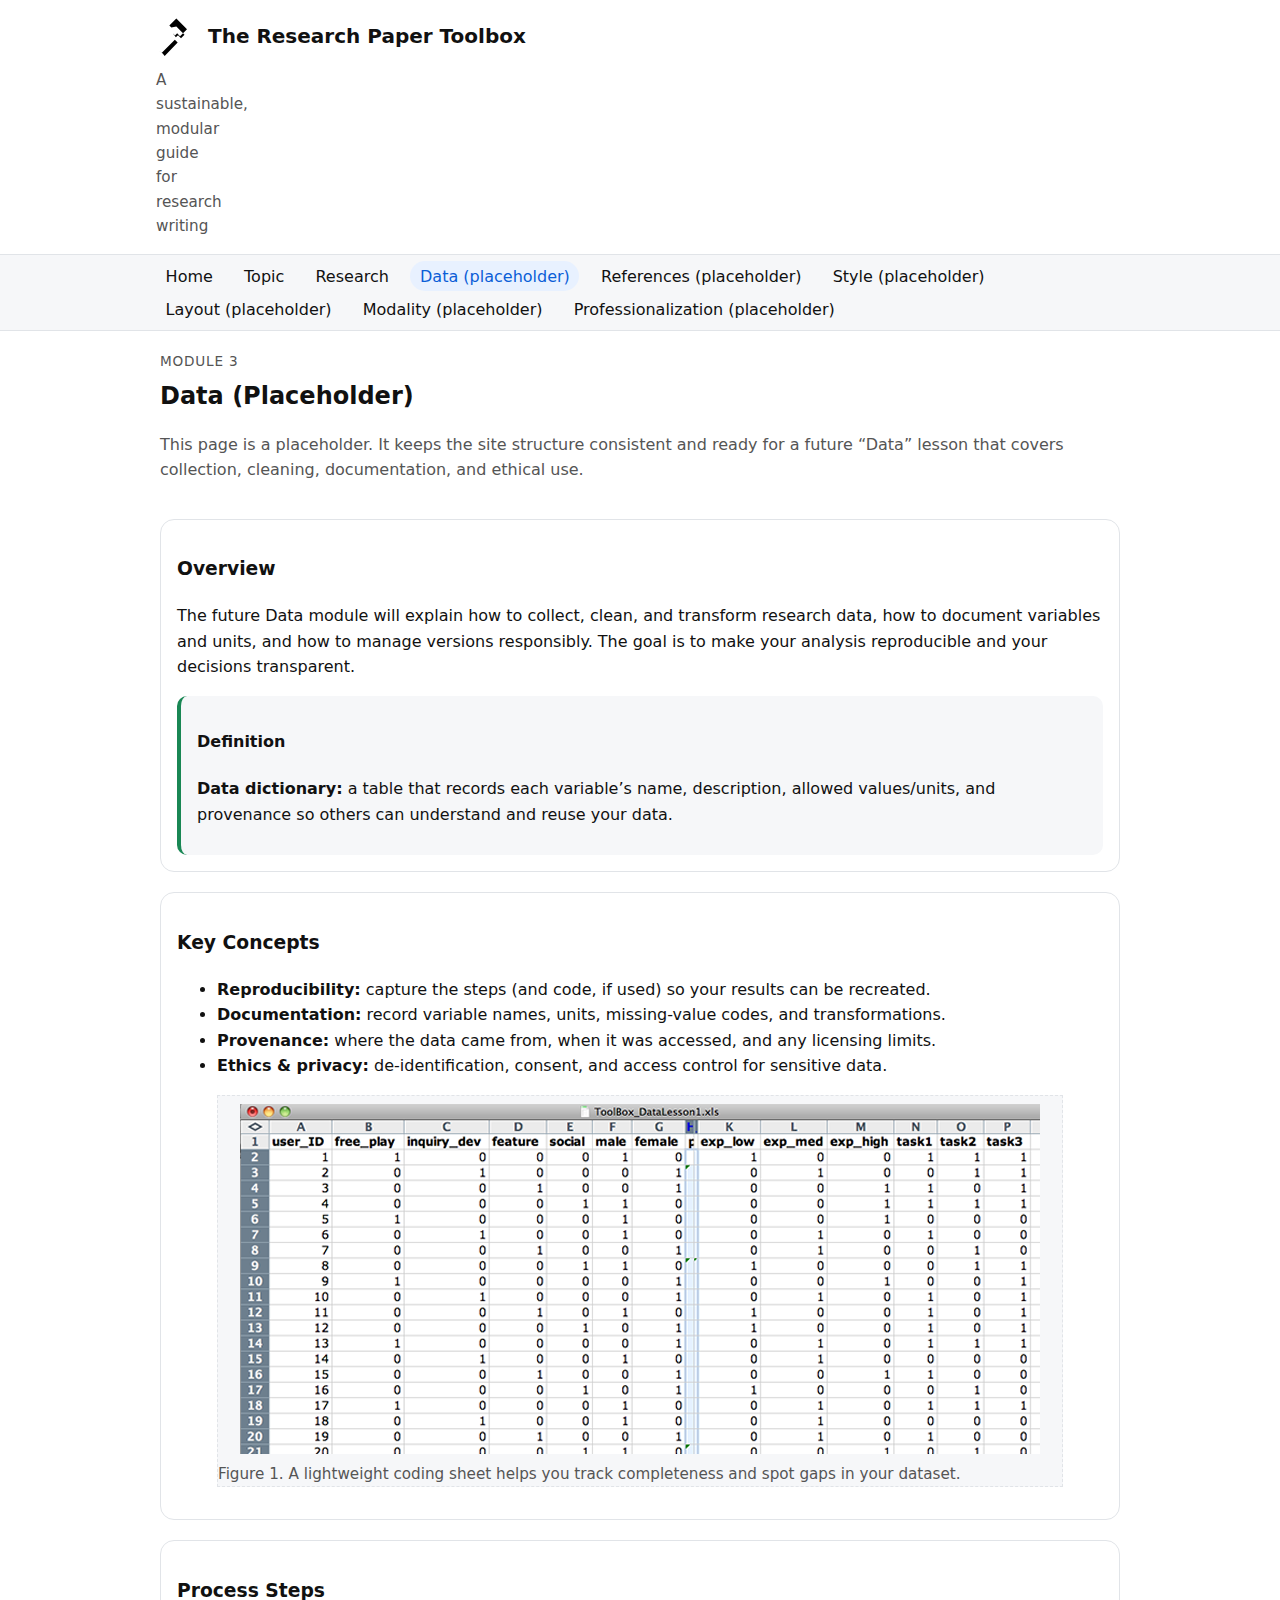
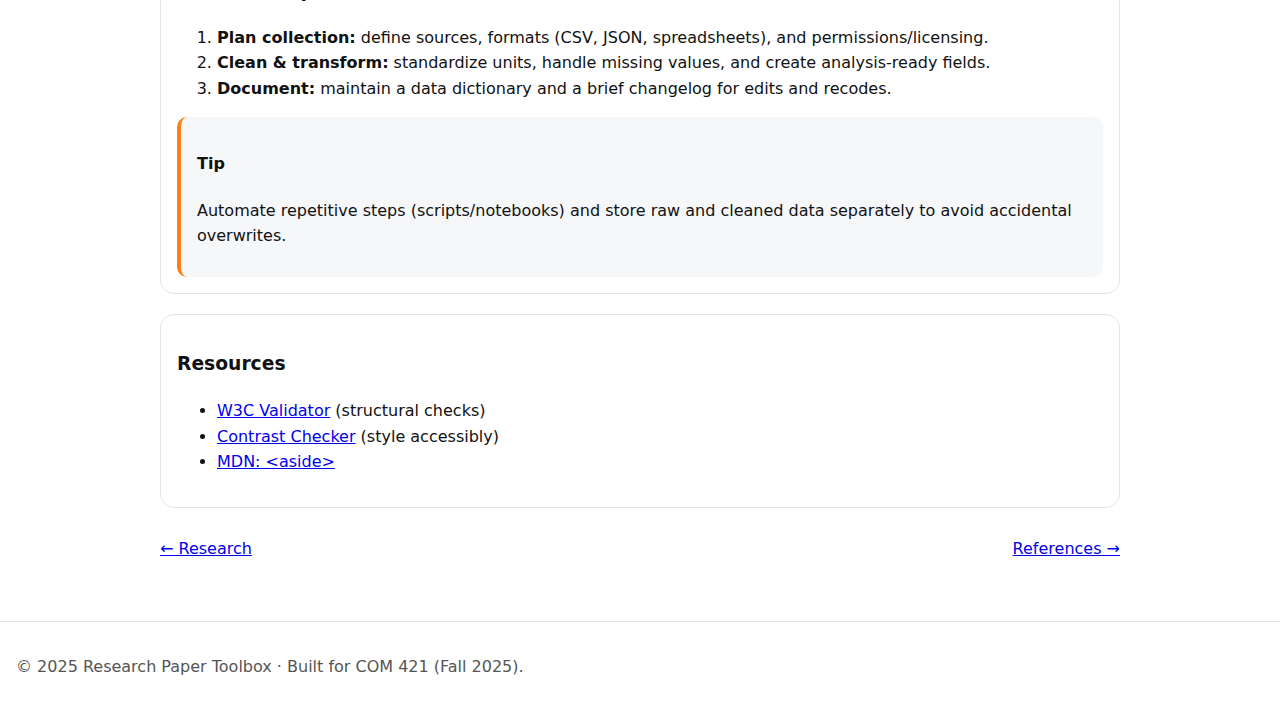
<file: modules/data.html>
<!doctype html>
<html lang="en">
<head>
  <meta charset="utf-8">
  <meta name="viewport" content="width=device-width, initial-scale=1">
  <title>Data (Placeholder) · Research Paper Toolbox</title>
  <meta name="description" content="Placeholder for a future Data module. Demonstrates the markup pattern and preview of topics: collection, cleaning, documentation, and ethics.">
  <link rel="stylesheet" href="../css/screen.css">

  
  <meta property="og:type" content="article">
  <meta property="og:title" content="Module 3: Data (Placeholder)">
  <meta property="og:description" content="Scaffold for the future Data module—collection, cleaning, documentation, and ethics.">
  <meta property="og:url" content="https://ajaghma.github.io/Project-1/modules/data.html">
  <meta property="og:image" content="https://ajaghma.github.io/Project-1/assets/icons/hammer.svg">
  <meta name="twitter:card" content="summary">
</head>
<body>
<header class="site-header">
  <a class="skip-link" href="#main">Skip to content</a>
  <div class="branding">
    <img class="logo" src="../assets/icons/hammer.svg" alt="" aria-hidden="true">
    <h1 class="site-title">The Research Paper Toolbox</h1>
    <p class="site-tagline">A sustainable, modular guide for research writing</p>
  </div>

  <nav class="top-nav" aria-label="Primary">
    <ul>
      <li><a href="../index.html">Home</a></li>
      <li><a href="./topic.html">Topic</a></li>
      <li><a href="./research.html">Research</a></li>
      <li><a href="./data.html" aria-current="page">Data (placeholder)</a></li>
      <li><a href="./references.html">References (placeholder)</a></li>
      <li><a href="./style.html">Style (placeholder)</a></li>
      <li><a href="./layout.html">Layout (placeholder)</a></li>
      <li><a href="./modality.html">Modality (placeholder)</a></li>
      <li><a href="./professionalization.html">Professionalization (placeholder)</a></li>
    </ul>
  </nav>
</header>

<main id="main" class="module template" tabindex="-1">
  <article>
    <header class="page-header">
      <p class="eyebrow">Module 3</p>
      <h2>Data (Placeholder)</h2>
      <p class="lede">This page is a placeholder. It keeps the site structure consistent and ready for a future “Data” lesson that covers collection, cleaning, documentation, and ethical use.</p>
    </header>

    <section id="overview">
      <h3>Overview</h3>
      <p>The future Data module will explain how to collect, clean, and transform research data, how to document variables and units, and how to manage versions responsibly. The goal is to make your analysis reproducible and your decisions transparent.</p>
      <aside class="definition" aria-labelledby="def1-title">
        <h4 id="def1-title">Definition</h4>
        <p><strong>Data dictionary:</strong> a table that records each variable’s name, description, allowed values/units, and provenance so others can understand and reuse your data.</p>
      </aside>
    </section>

    <section id="concepts">
      <h3>Key Concepts</h3>
      <ul>
        <li><strong>Reproducibility:</strong> capture the steps (and code, if used) so your results can be recreated.</li>
        <li><strong>Documentation:</strong> record variable names, units, missing-value codes, and transformations.</li>
        <li><strong>Provenance:</strong> where the data came from, when it was accessed, and any licensing limits.</li>
        <li><strong>Ethics &amp; privacy:</strong> de-identification, consent, and access control for sensitive data.</li>
      </ul>

      <figure class="illustration">
        <img src="../assets/icons/images/illustrations/datalesson_binary.png"
             alt="A simple coding table indicating which data fields or themes are present (1) or absent (0)">
        <figcaption>Figure 1. A lightweight coding sheet helps you track completeness and spot gaps in your dataset.</figcaption>
      </figure>
    </section>

    <section id="steps">
      <h3>Process Steps</h3>
      <ol>
        <li><strong>Plan collection:</strong> define sources, formats (CSV, JSON, spreadsheets), and permissions/licensing.</li>
        <li><strong>Clean &amp; transform:</strong> standardize units, handle missing values, and create analysis-ready fields.</li>
        <li><strong>Document:</strong> maintain a data dictionary and a brief changelog for edits and recodes.</li>
      </ol>
      <aside class="tip" aria-labelledby="tip1-title">
        <h4 id="tip1-title">Tip</h4>
        <p>Automate repetitive steps (scripts/notebooks) and store raw and cleaned data separately to avoid accidental overwrites.</p>
      </aside>
    </section>

    <section id="resources">
      <h3>Resources</h3>
      <ul>
        <li><a href="https://validator.w3.org/" target="_blank" rel="noopener">W3C Validator</a> (structural checks)</li>
        <li><a href="https://webaim.org/resources/contrastchecker/" target="_blank" rel="noopener">Contrast Checker</a> (style accessibly)</li>
        <li><a href="https://developer.mozilla.org/en-US/docs/Web/HTML/Element/aside" target="_blank" rel="noopener">MDN: &lt;aside&gt;</a></li>
      </ul>
    </section>

    <nav class="prev-next" aria-label="Module navigation">
      <a class="prev" href="./research.html">← Research</a>
      <a class="next" href="./references.html">References →</a>
    </nav>
  </article>
</main>

<footer class="site-footer">
  <p>&copy; 2025 Research Paper Toolbox · Built for COM 421 (Fall 2025).</p>
</footer>
</body>
</html>
</file>
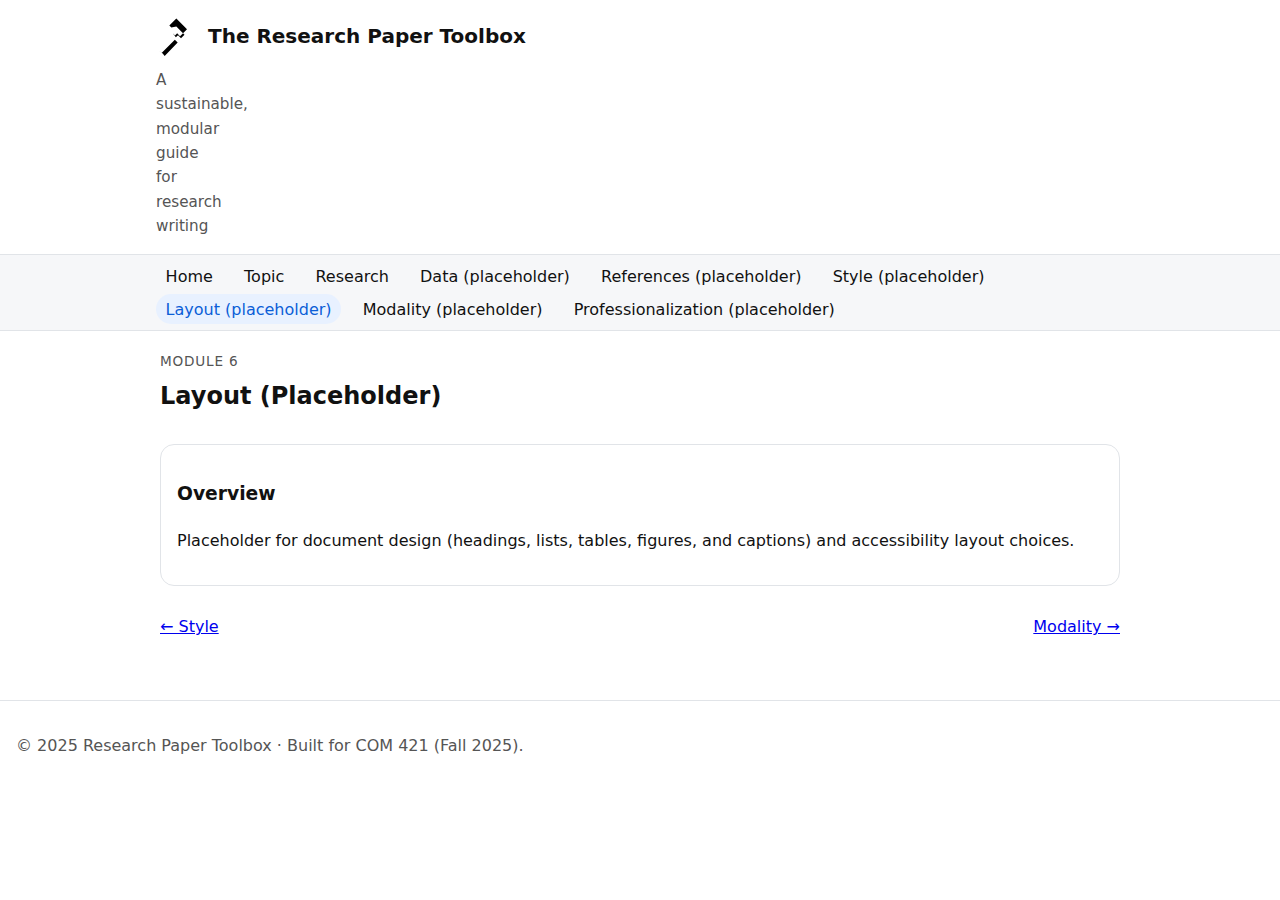
<file: modules/layout.html>
<!doctype html>
<html lang="en">
<head>
  <meta charset="utf-8">
  <meta name="viewport" content="width=device-width, initial-scale=1">
  <meta name="description" content="Layout module placeholder — Research Paper Toolbox">
  <title>Layout (placeholder) · Research Paper Toolbox</title>
  <link rel="stylesheet" href="../css/screen.css">
</head>
<body>
<header class="site-header">
  <a class="skip-link" href="#main">Skip to content</a>
  <div class="branding">
    <img class="logo" src="../assets/icons/hammer.svg" alt="" aria-hidden="true">
    <h1 class="site-title">The Research Paper Toolbox</h1>
    <p class="site-tagline">A sustainable, modular guide for research writing</p>
  </div>
  <nav class="top-nav" aria-label="Primary">
    <ul>
      <li><a href="../index.html">Home</a></li>
      <li><a href="./topic.html">Topic</a></li>
      <li><a href="./research.html">Research</a></li>
      <li><a href="./data.html">Data (placeholder)</a></li>
      <li><a href="./references.html">References (placeholder)</a></li>
      <li><a href="./style.html">Style (placeholder)</a></li>
      <li><a href="./layout.html" aria-current="page">Layout (placeholder)</a></li>
      <li><a href="./modality.html">Modality (placeholder)</a></li>
      <li><a href="./professionalization.html">Professionalization (placeholder)</a></li>
    </ul>
  </nav>
</header>

<main id="main" class="module" tabindex="-1">
  <article>
    <header class="page-header">
      <p class="eyebrow">Module 6</p>
      <h2>Layout (Placeholder)</h2>
    </header>

    <section id="overview">
      <h3>Overview</h3>
      <p>Placeholder for document design (headings, lists, tables, figures, and captions) and accessibility layout choices.</p>
    </section>

    <nav class="prev-next" aria-label="Module navigation">
      <a class="prev" href="./style.html">← Style</a>
      <a class="next" href="./modality.html">Modality →</a>
    </nav>
  </article>
</main>

<footer class="site-footer">
  <p>&copy; 2025 Research Paper Toolbox · Built for COM 421 (Fall 2025).</p>
</footer>
</body>
</html>
</file>
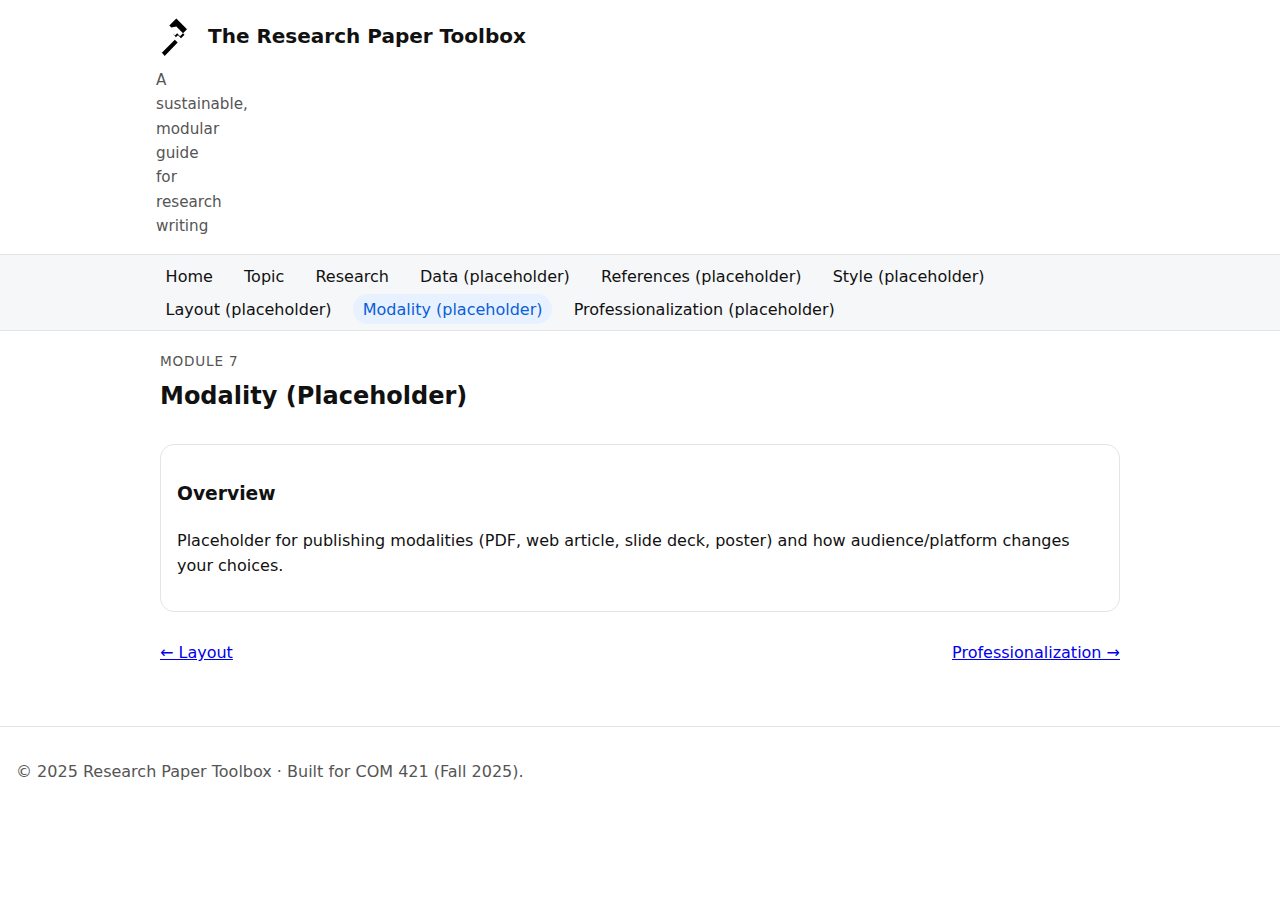
<file: modules/modality.html>
<!doctype html>
<html lang="en">
<head>
  <meta charset="utf-8">
  <meta name="viewport" content="width=device-width, initial-scale=1">
  <meta name="description" content="Modality module placeholder — Research Paper Toolbox">
  <title>Modality (placeholder) · Research Paper Toolbox</title>
  <link rel="stylesheet" href="../css/screen.css">
</head>
<body>
<header class="site-header">
  <a class="skip-link" href="#main">Skip to content</a>
  <div class="branding">
    <img class="logo" src="../assets/icons/hammer.svg" alt="" aria-hidden="true">
    <h1 class="site-title">The Research Paper Toolbox</h1>
    <p class="site-tagline">A sustainable, modular guide for research writing</p>
  </div>
  <nav class="top-nav" aria-label="Primary">
    <ul>
      <li><a href="../index.html">Home</a></li>
      <li><a href="./topic.html">Topic</a></li>
      <li><a href="./research.html">Research</a></li>
      <li><a href="./data.html">Data (placeholder)</a></li>
      <li><a href="./references.html">References (placeholder)</a></li>
      <li><a href="./style.html">Style (placeholder)</a></li>
      <li><a href="./layout.html">Layout (placeholder)</a></li>
      <li><a href="./modality.html" aria-current="page">Modality (placeholder)</a></li>
      <li><a href="./professionalization.html">Professionalization (placeholder)</a></li>
    </ul>
  </nav>
</header>

<main id="main" class="module" tabindex="-1">
  <article>
    <header class="page-header">
      <p class="eyebrow">Module 7</p>
      <h2>Modality (Placeholder)</h2>
    </header>

    <section id="overview">
      <h3>Overview</h3>
      <p>Placeholder for publishing modalities (PDF, web article, slide deck, poster) and how audience/platform changes your choices.</p>
    </section>

    <nav class="prev-next" aria-label="Module navigation">
      <a class="prev" href="./layout.html">← Layout</a>
      <a class="next" href="./professionalization.html">Professionalization →</a>
    </nav>
  </article>
</main>

<footer class="site-footer">
  <p>&copy; 2025 Research Paper Toolbox · Built for COM 421 (Fall 2025).</p>
</footer>
</body>
</html>
</file>
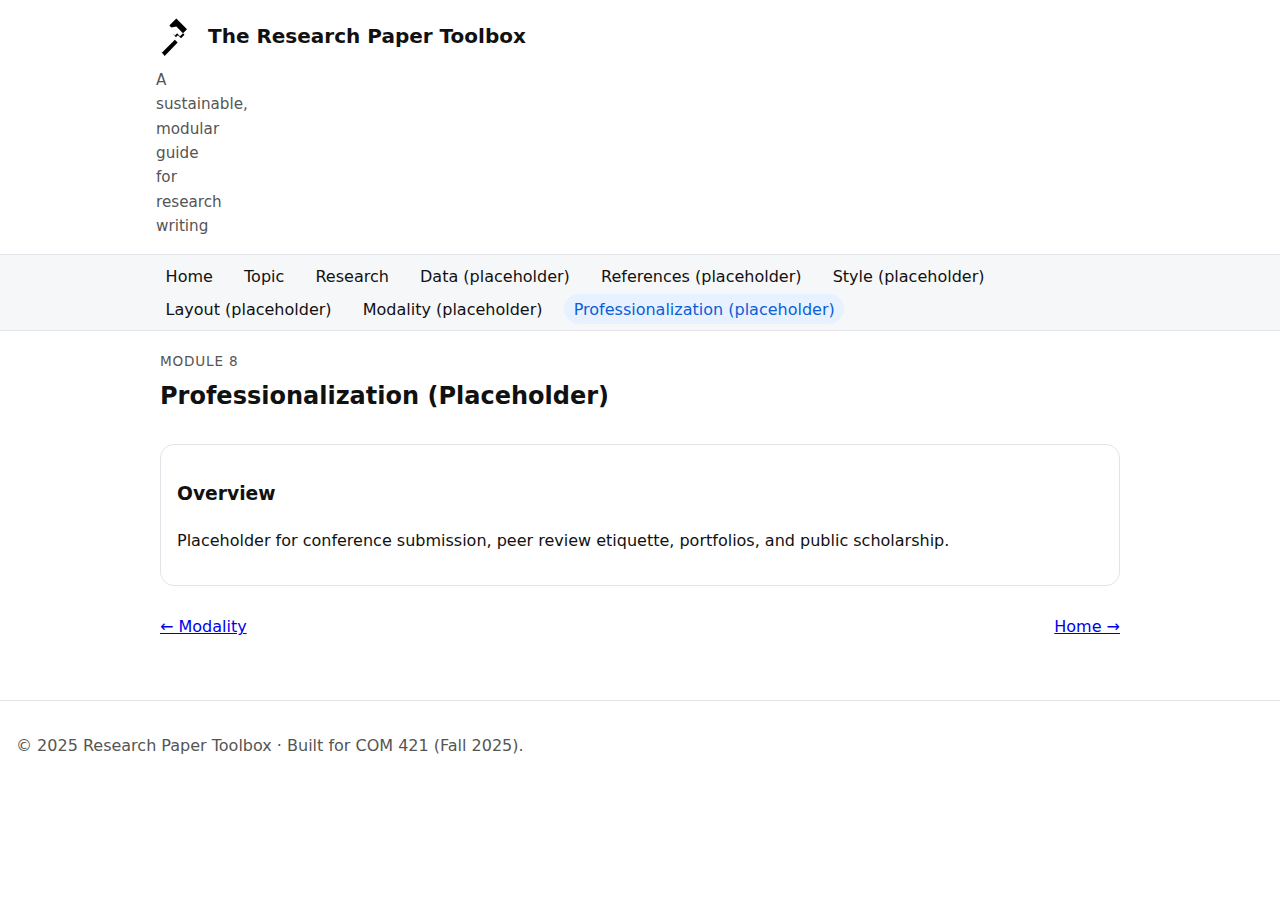
<file: modules/professionalization.html>
<!doctype html>
<html lang="en">
<head>
  <meta charset="utf-8">
  <meta name="viewport" content="width=device-width, initial-scale=1">
  <meta name="description" content="Professionalization module placeholder — Research Paper Toolbox">
  <title>Professionalization (placeholder) · Research Paper Toolbox</title>
  <link rel="stylesheet" href="../css/screen.css">
</head>
<body>
<header class="site-header">
  <a class="skip-link" href="#main">Skip to content</a>
  <div class="branding">
    <img class="logo" src="../assets/icons/hammer.svg" alt="" aria-hidden="true">
    <h1 class="site-title">The Research Paper Toolbox</h1>
    <p class="site-tagline">A sustainable, modular guide for research writing</p>
  </div>
  <nav class="top-nav" aria-label="Primary">
    <ul>
      <li><a href="../index.html">Home</a></li>
      <li><a href="./topic.html">Topic</a></li>
      <li><a href="./research.html">Research</a></li>
      <li><a href="./data.html">Data (placeholder)</a></li>
      <li><a href="./references.html">References (placeholder)</a></li>
      <li><a href="./style.html">Style (placeholder)</a></li>
      <li><a href="./layout.html">Layout (placeholder)</a></li>
      <li><a href="./modality.html">Modality (placeholder)</a></li>
      <li><a href="./professionalization.html" aria-current="page">Professionalization (placeholder)</a></li>
    </ul>
  </nav>
</header>

<main id="main" class="module" tabindex="-1">
  <article>
    <header class="page-header">
      <p class="eyebrow">Module 8</p>
      <h2>Professionalization (Placeholder)</h2>
    </header>

    <section id="overview">
      <h3>Overview</h3>
      <p>Placeholder for conference submission, peer review etiquette, portfolios, and public scholarship.</p>
    </section>

    <nav class="prev-next" aria-label="Module navigation">
      <a class="prev" href="./modality.html">← Modality</a>
      <a class="next" href="../index.html">Home →</a>
    </nav>
  </article>
</main>

<footer class="site-footer">
  <p>&copy; 2025 Research Paper Toolbox · Built for COM 421 (Fall 2025).</p>
</footer>
</body>
</html>
</file>
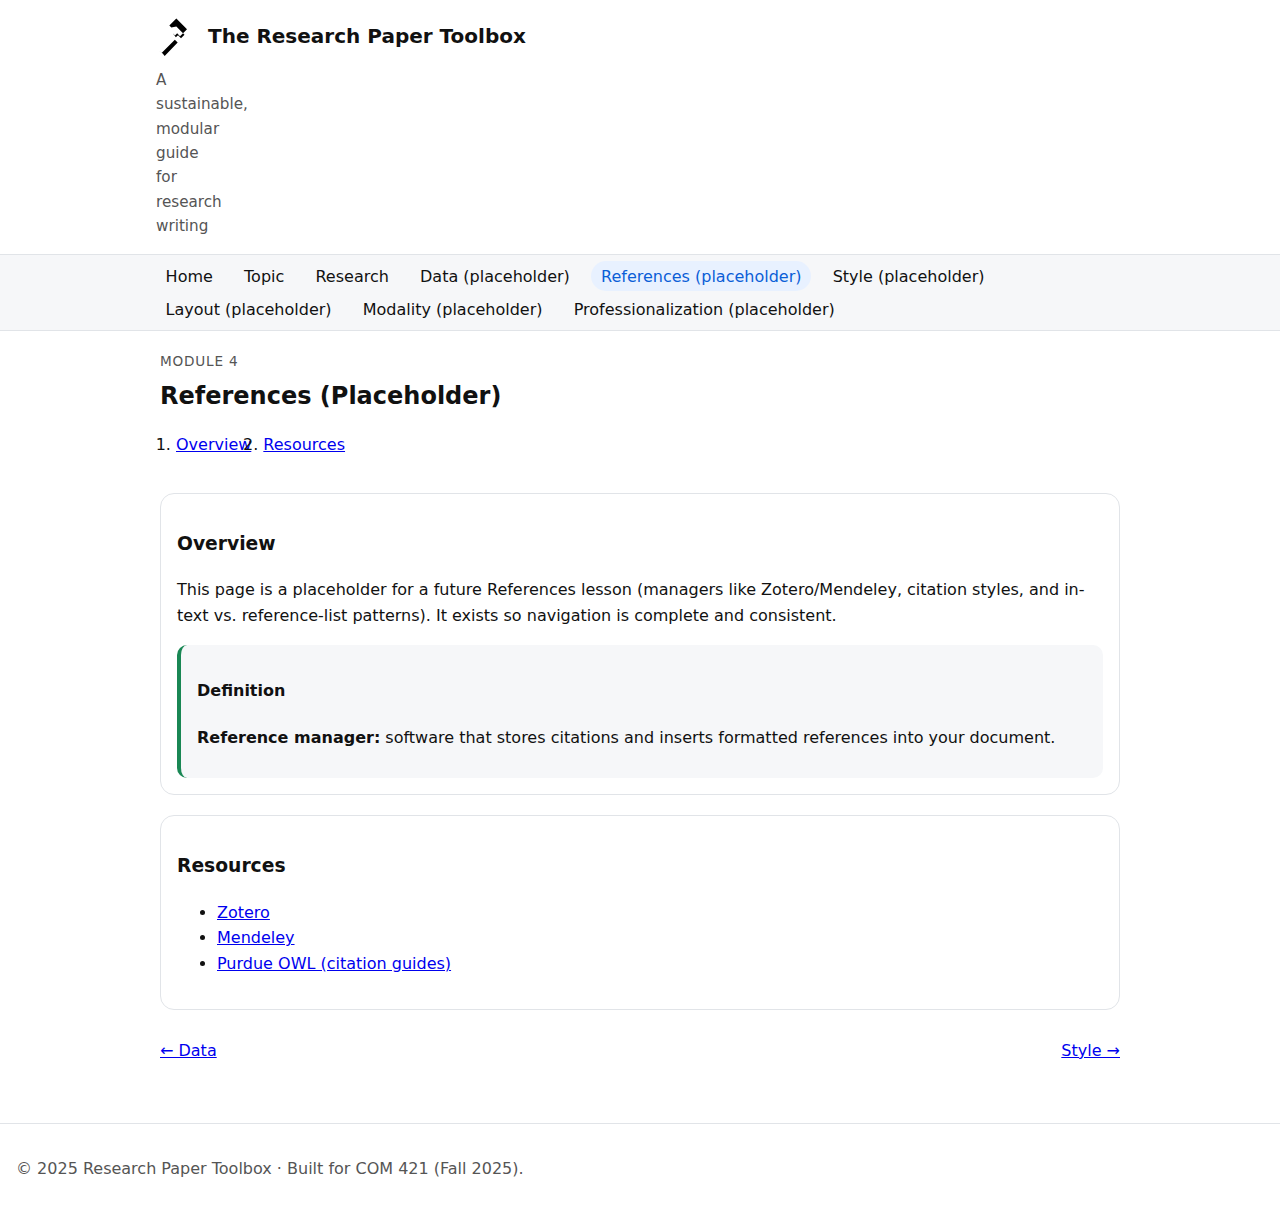
<file: modules/references.html>
<!doctype html>
<html lang="en">
<head>
  <meta charset="utf-8">
  <meta name="viewport" content="width=device-width, initial-scale=1">
  <meta name="description" content="References module placeholder — Research Paper Toolbox">
  <title>References (placeholder) · Research Paper Toolbox</title>
  <link rel="stylesheet" href="../css/screen.css">
</head>
<body>
<header class="site-header">
  <a class="skip-link" href="#main">Skip to content</a>
  <div class="branding">
    <img class="logo" src="../assets/icons/hammer.svg" alt="" aria-hidden="true">
    <h1 class="site-title">The Research Paper Toolbox</h1>
    <p class="site-tagline">A sustainable, modular guide for research writing</p>
  </div>
  <nav class="top-nav" aria-label="Primary">
    <ul>
      <li><a href="../index.html">Home</a></li>
      <li><a href="./topic.html">Topic</a></li>
      <li><a href="./research.html">Research</a></li>
      <li><a href="./data.html">Data (placeholder)</a></li>
      <li><a href="./references.html" aria-current="page">References (placeholder)</a></li>
      <li><a href="./style.html">Style (placeholder)</a></li>
      <li><a href="./layout.html">Layout (placeholder)</a></li>
      <li><a href="./modality.html">Modality (placeholder)</a></li>
      <li><a href="./professionalization.html">Professionalization (placeholder)</a></li>
    </ul>
  </nav>
</header>

<main id="main" class="module" tabindex="-1">
  <article>
    <header class="page-header">
      <p class="eyebrow">Module 4</p>
      <h2>References (Placeholder)</h2>
      <nav class="intra-nav" aria-label="On this page">
        <ol>
          <li><a href="#overview">Overview</a></li>
          <li><a href="#resources">Resources</a></li>
        </ol>
      </nav>
    </header>

    <section id="overview">
      <h3>Overview</h3>
      <p>This page is a placeholder for a future References lesson (managers like Zotero/Mendeley, citation styles, and in-text vs. reference-list patterns). It exists so navigation is complete and consistent.</p>
      <aside class="definition" aria-labelledby="def1">
        <h4 id="def1">Definition</h4>
        <p><strong>Reference manager:</strong> software that stores citations and inserts formatted references into your document.</p>
      </aside>
    </section>

    <section id="resources">
      <h3>Resources</h3>
      <ul>
        <li><a href="https://www.zotero.org/" target="_blank" rel="noopener">Zotero</a></li>
        <li><a href="https://www.mendeley.com/" target="_blank" rel="noopener">Mendeley</a></li>
        <li><a href="https://owl.purdue.edu/" target="_blank" rel="noopener">Purdue OWL (citation guides)</a></li>
      </ul>
    </section>

    <nav class="prev-next" aria-label="Module navigation">
      <a class="prev" href="./data.html">← Data</a>
      <a class="next" href="./style.html">Style →</a>
    </nav>
  </article>
</main>

<footer class="site-footer">
  <p>&copy; 2025 Research Paper Toolbox · Built for COM 421 (Fall 2025).</p>
</footer>
</body>
</html>
</file>
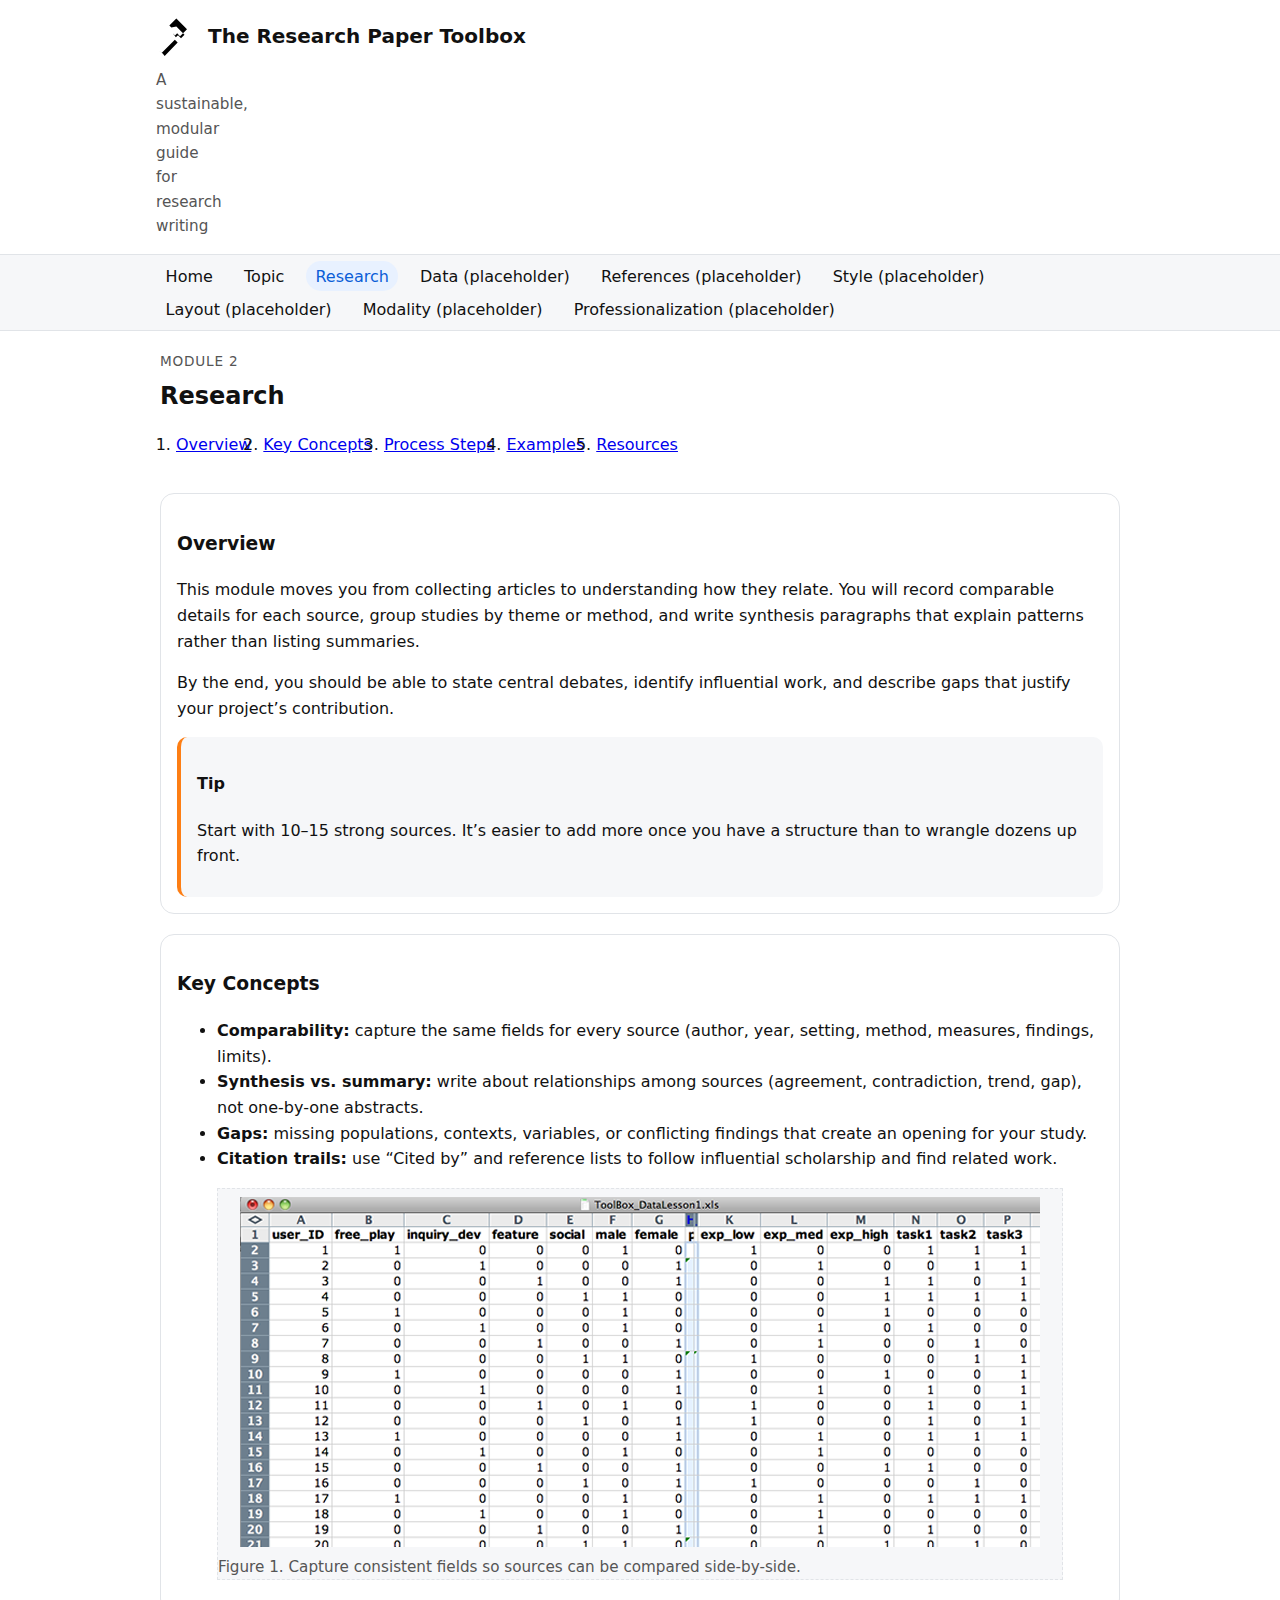
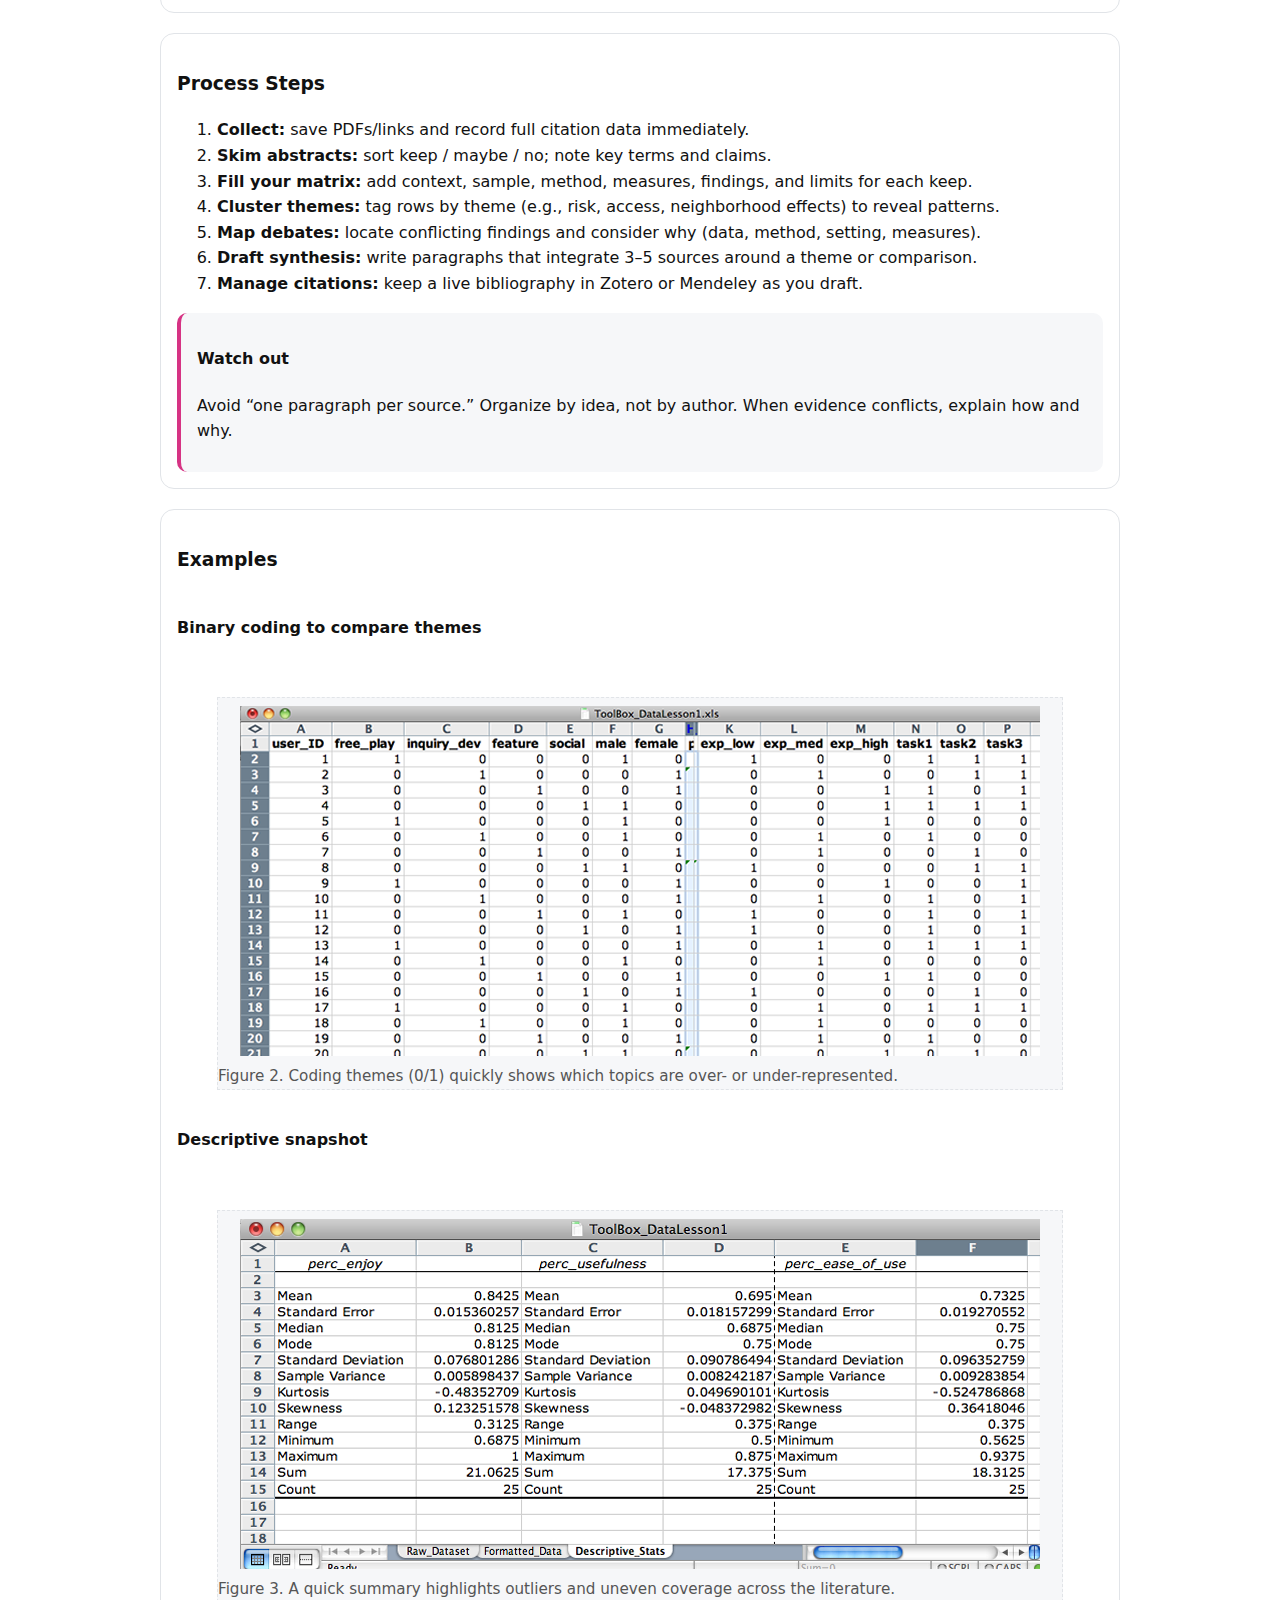
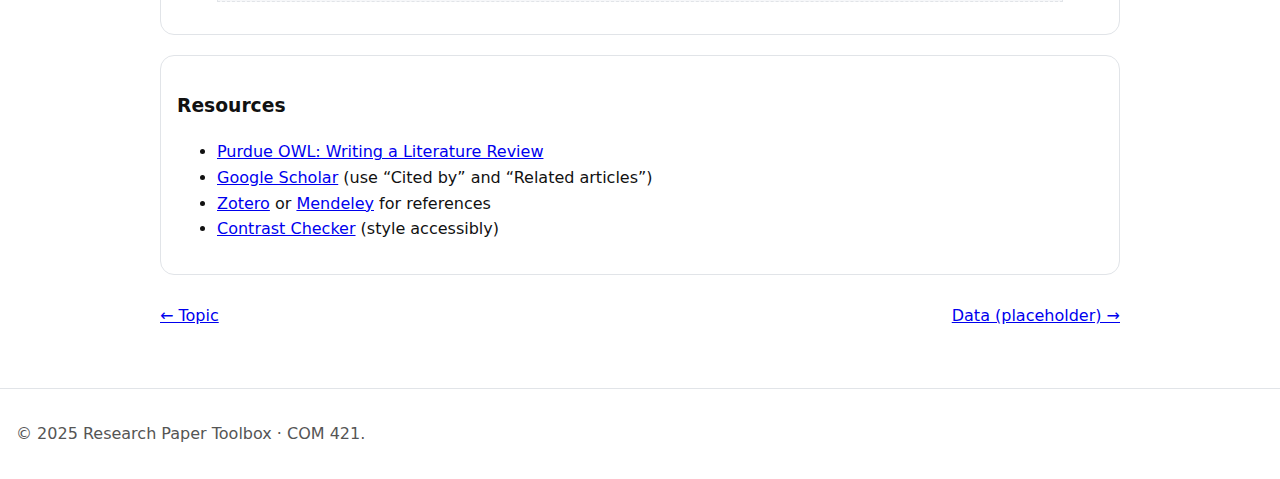
<file: modules/research.html>
<!doctype html>
<html lang="en">
<head>
  <meta charset="utf-8">
  <meta name="viewport" content="width=device-width, initial-scale=1">
  <title>Research · Research Paper Toolbox</title>
  <meta name="description" content="Plan and conduct a literature review: record comparable fields, group findings by theme, and write synthesis paragraphs instead of summaries.">
  <link rel="stylesheet" href="../css/screen.css">

  
  <meta property="og:type" content="article">
  <meta property="og:title" content="Module 2: Research">
  <meta property="og:description" content="Organize sources, surface themes and gaps, and synthesize the literature.">
  <meta property="og:url" content="https://ajaghma.github.io/Project-1/modules/research.html">
  <meta property="og:image" content="https://ajaghma.github.io/Project-1/assets/icons/hammer.svg">
  <meta name="twitter:card" content="summary">
</head>

<body>
<header class="site-header">
  <a class="skip-link" href="#main">Skip to content</a>
  <div class="branding">
    <img class="logo" src="../assets/icons/hammer.svg" alt="" aria-hidden="true">
    <h1 class="site-title">The Research Paper Toolbox</h1>
    <p class="site-tagline">A sustainable, modular guide for research writing</p>
  </div>

  <nav class="top-nav" aria-label="Primary">
    <ul>
      <li><a href="../index.html">Home</a></li>
      <li><a href="./topic.html">Topic</a></li>
      <li><a href="./research.html"aria-current="page">Research</a></li>
      <li><a href="./data.html">Data (placeholder)</a></li>
      <li><a href="./references.html">References (placeholder)</a></li>
      <li><a href="./style.html">Style (placeholder)</a></li>
      <li><a href="./layout.html">Layout (placeholder)</a></li>
      <li><a href="./modality.html">Modality (placeholder)</a></li>
      <li><a href="./professionalization.html">Professionalization (placeholder)</a></li>
    </ul>
</nav>

</header>

<main id="main" class="module" tabindex="-1">
  <article>
    <header class="page-header">
      <p class="eyebrow">Module 2</p>
      <h2>Research</h2>
      <nav class="intra-nav" aria-label="On this page">
        <ol>
          <li><a href="#overview">Overview</a></li>
          <li><a href="#concepts">Key Concepts</a></li>
          <li><a href="#steps">Process Steps</a></li>
          <li><a href="#examples">Examples</a></li>
          <li><a href="#resources">Resources</a></li>
        </ol>
      </nav>
    </header>

    <section id="overview">
      <h3>Overview</h3>
      <p>This module moves you from collecting articles to understanding how they relate. You will record comparable details for each source, group studies by theme or method, and write synthesis paragraphs that explain patterns rather than listing summaries.</p>
      <p>By the end, you should be able to state central debates, identify influential work, and describe gaps that justify your project’s contribution.</p>

      <aside class="tip" aria-labelledby="tip1-title">
        <h4 id="tip1-title">Tip</h4>
        <p>Start with 10–15 strong sources. It’s easier to add more once you have a structure than to wrangle dozens up front.</p>
      </aside>
    </section>

    <section id="concepts">
      <h3>Key Concepts</h3>
      <ul>
        <li><strong>Comparability:</strong> capture the same fields for every source (author, year, setting, method, measures, findings, limits).</li>
        <li><strong>Synthesis vs. summary:</strong> write about relationships among sources (agreement, contradiction, trend, gap), not one-by-one abstracts.</li>
        <li><strong>Gaps:</strong> missing populations, contexts, variables, or conflicting findings that create an opening for your study.</li>
        <li><strong>Citation trails:</strong> use “Cited by” and reference lists to follow influential scholarship and find related work.</li>
      </ul>

      <figure class="illustration">
        <img src="../assets/icons/images/illustrations/datalesson_raw.png"
             alt="A source matrix spreadsheet with columns for author, year, method, findings, and notes">
        <figcaption>Figure 1. Capture consistent fields so sources can be compared side-by-side.</figcaption>
      </figure>
    </section>

    <section id="steps">
      <h3>Process Steps</h3>
      <ol>
        <li><strong>Collect:</strong> save PDFs/links and record full citation data immediately.</li>
        <li><strong>Skim abstracts:</strong> sort keep / maybe / no; note key terms and claims.</li>
        <li><strong>Fill your matrix:</strong> add context, sample, method, measures, findings, and limits for each keep.</li>
        <li><strong>Cluster themes:</strong> tag rows by theme (e.g., risk, access, neighborhood effects) to reveal patterns.</li>
        <li><strong>Map debates:</strong> locate conflicting findings and consider why (data, method, setting, measures).</li>
        <li><strong>Draft synthesis:</strong> write paragraphs that integrate 3–5 sources around a theme or comparison.</li>
        <li><strong>Manage citations:</strong> keep a live bibliography in Zotero or Mendeley as you draft.</li>
      </ol>

      <aside class="warning" aria-labelledby="warn1-title">
        <h4 id="warn1-title">Watch out</h4>
        <p>Avoid “one paragraph per source.” Organize by idea, not by author. When evidence conflicts, explain how and why.</p>
      </aside>
    </section>

    <section id="examples">
      <h3>Examples</h3>

      <article class="example">
        <h4>Binary coding to compare themes</h4>
        <figure class="illustration">
          <img src="../assets/icons/images/illustrations/datalesson_binary.png"
               alt="Binary-coded matrix indicating whether each paper covers selected themes">
          <figcaption>Figure 2. Coding themes (0/1) quickly shows which topics are over- or under-represented.</figcaption>
        </figure>
      </article>

      <article class="example">
        <h4>Descriptive snapshot</h4>
        <figure class="illustration">
          <img src="../assets/icons/images/illustrations/datalesson_descstats.png"
               alt="A descriptive statistics table summarizing variables across sources">
          <figcaption>Figure 3. A quick summary highlights outliers and uneven coverage across the literature.</figcaption>
        </figure>
      </article>
    </section>

    <section id="resources">
      <h3>Resources</h3>
      <ul>
        <li><a href="https://owl.purdue.edu/" target="_blank" rel="noopener">Purdue OWL: Writing a Literature Review</a></li>
        <li><a href="https://scholar.google.com/" target="_blank" rel="noopener">Google Scholar</a> (use “Cited by” and “Related articles”)</li>
        <li><a href="https://www.zotero.org/" target="_blank" rel="noopener">Zotero</a> or <a href="https://www.mendeley.com/" target="_blank" rel="noopener">Mendeley</a> for references</li>
        <li><a href="https://webaim.org/resources/contrastchecker/" target="_blank" rel="noopener">Contrast Checker</a> (style accessibly)</li>
      </ul>
    </section>

    <nav class="prev-next" aria-label="Module navigation">
      <a class="prev" href="./topic.html">← Topic</a>
      <a class="next" href="./data.html">Data (placeholder) →</a>
    </nav>
  </article>
</main>

<footer class="site-footer">
  <p>&copy; 2025 Research Paper Toolbox · COM 421.</p>
</footer>
</body>
</html>
</file>
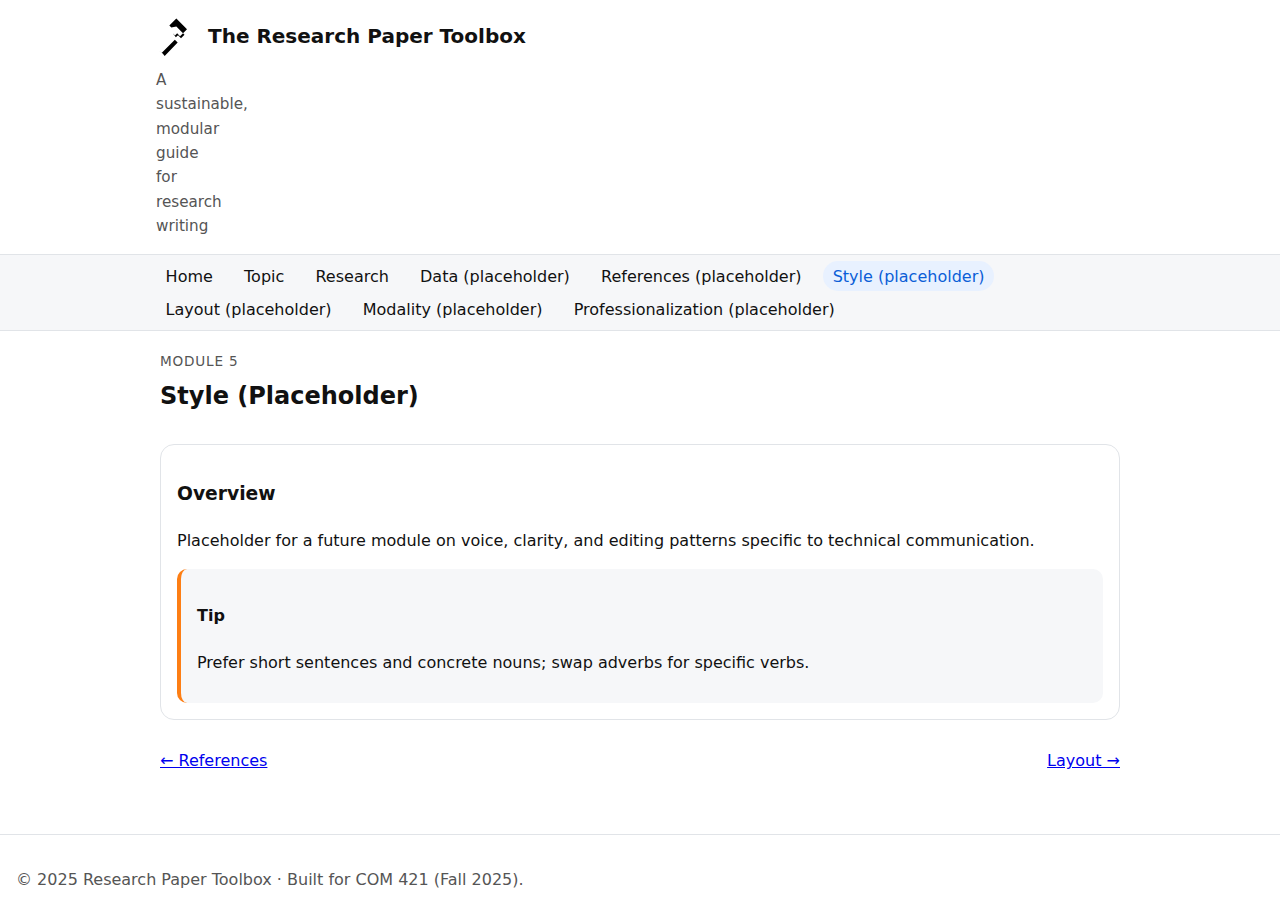
<file: modules/style.html>
<!doctype html>
<html lang="en">
<head>
  <meta charset="utf-8">
  <meta name="viewport" content="width=device-width, initial-scale=1">
  <meta name="description" content="Style module placeholder — Research Paper Toolbox">
  <title>Style (placeholder) · Research Paper Toolbox</title>
  <link rel="stylesheet" href="../css/screen.css">
</head>
<body>
<header class="site-header">
  <a class="skip-link" href="#main">Skip to content</a>
  <div class="branding">
    <img class="logo" src="../assets/icons/hammer.svg" alt="" aria-hidden="true">
    <h1 class="site-title">The Research Paper Toolbox</h1>
    <p class="site-tagline">A sustainable, modular guide for research writing</p>
  </div>
  <nav class="top-nav" aria-label="Primary">
    <ul>
      <li><a href="../index.html">Home</a></li>
      <li><a href="./topic.html">Topic</a></li>
      <li><a href="./research.html">Research</a></li>
      <li><a href="./data.html">Data (placeholder)</a></li>
      <li><a href="./references.html">References (placeholder)</a></li>
      <li><a href="./style.html" aria-current="page">Style (placeholder)</a></li>
      <li><a href="./layout.html">Layout (placeholder)</a></li>
      <li><a href="./modality.html">Modality (placeholder)</a></li>
      <li><a href="./professionalization.html">Professionalization (placeholder)</a></li>
    </ul>
  </nav>
</header>

<main id="main" class="module" tabindex="-1">
  <article>
    <header class="page-header">
      <p class="eyebrow">Module 5</p>
      <h2>Style (Placeholder)</h2>
    </header>

    <section id="overview">
      <h3>Overview</h3>
      <p>Placeholder for a future module on voice, clarity, and editing patterns specific to technical communication.</p>
      <aside class="tip"><h4>Tip</h4><p>Prefer short sentences and concrete nouns; swap adverbs for specific verbs.</p></aside>
    </section>

    <nav class="prev-next" aria-label="Module navigation">
      <a class="prev" href="./references.html">← References</a>
      <a class="next" href="./layout.html">Layout →</a>
    </nav>
  </article>
</main>

<footer class="site-footer">
  <p>&copy; 2025 Research Paper Toolbox · Built for COM 421 (Fall 2025).</p>
</footer>
</body>
</html>
</file>
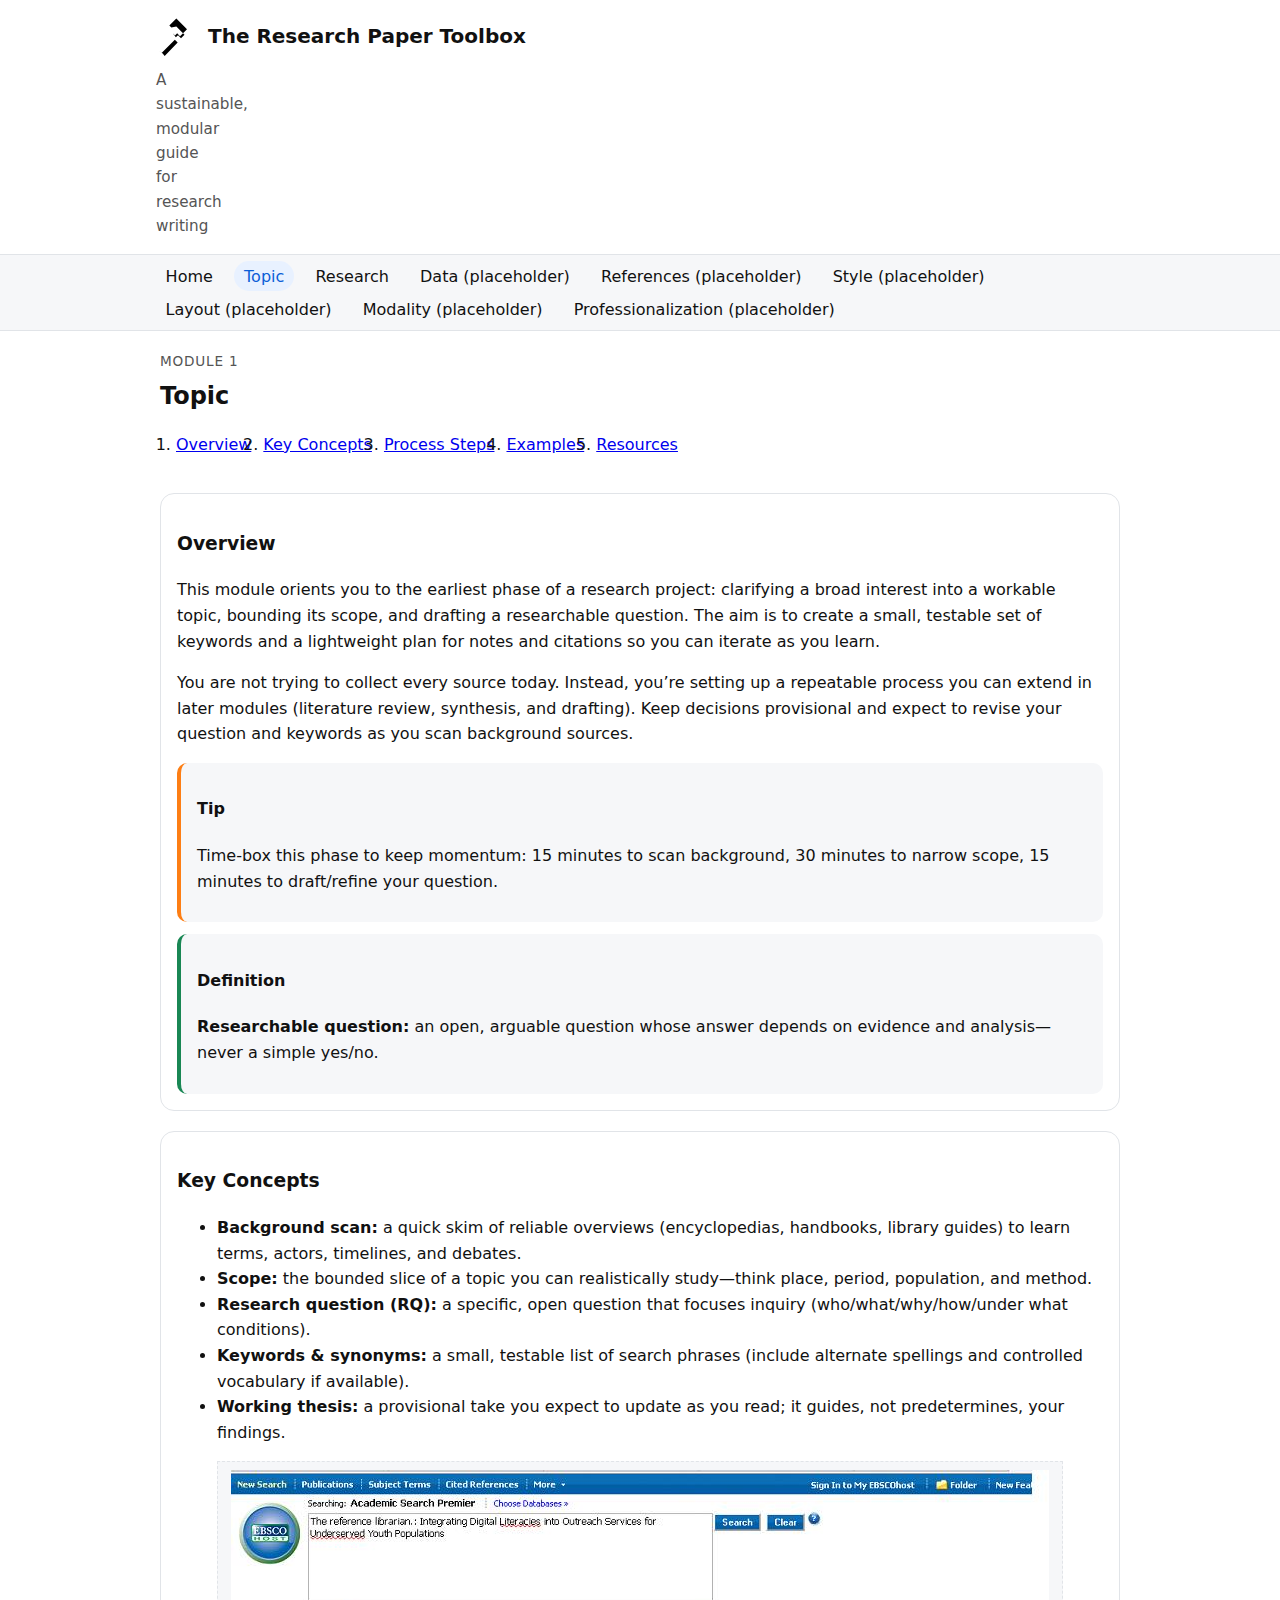
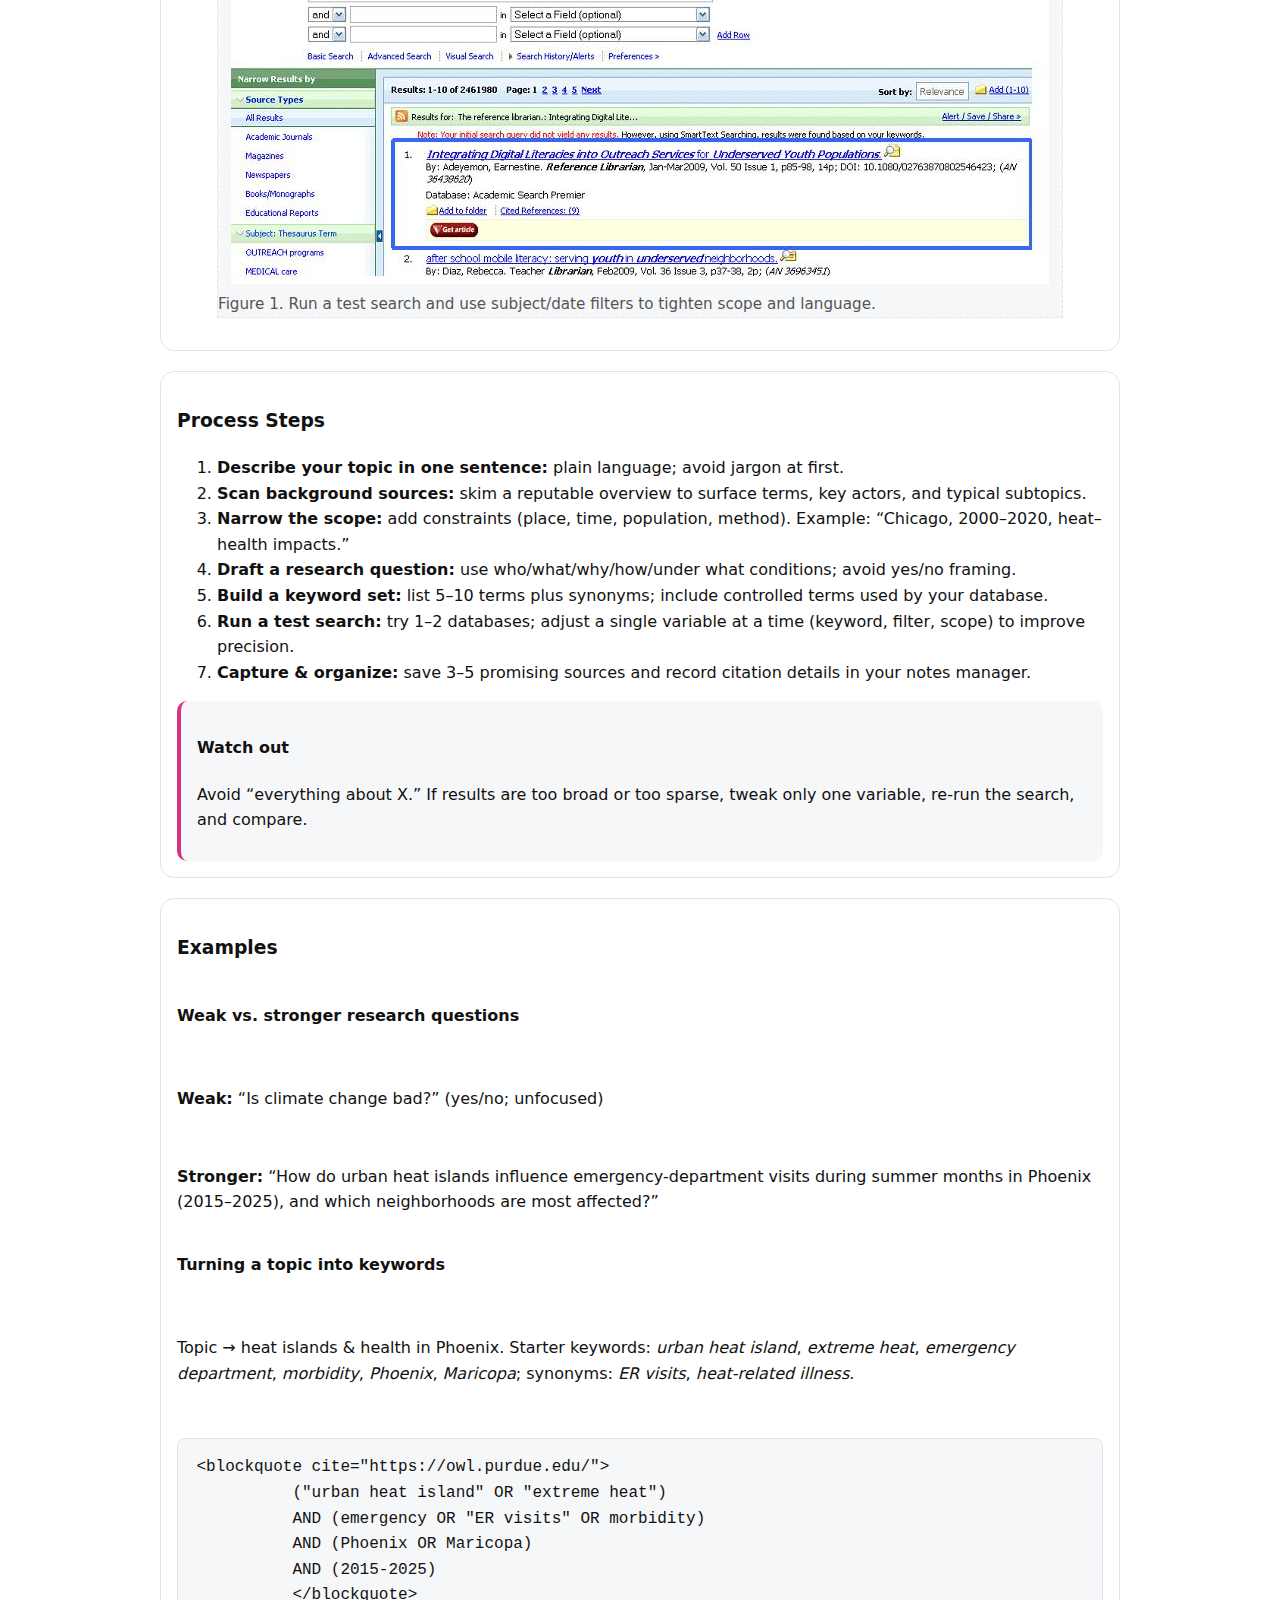
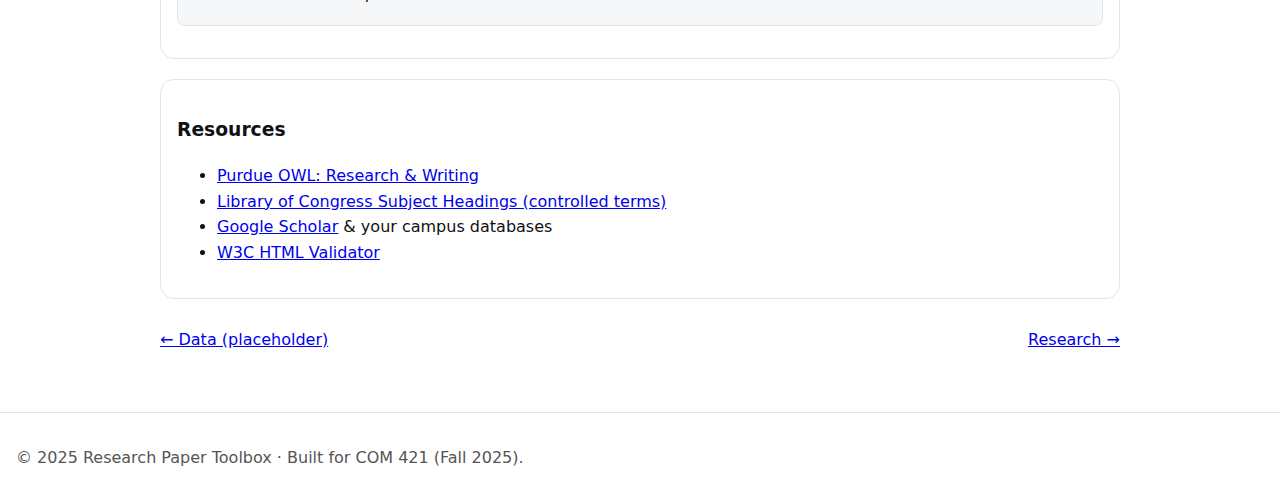
<file: modules/topic.html>
<!doctype html>
<html lang="en">
<head>
  <meta charset="utf-8">
  <meta name="viewport" content="width=device-width, initial-scale=1">
  <title>Topic · Research Paper Toolbox</title>
  <meta name="description" content="Define and narrow your topic, draft a focused research question, and build a starter keyword list you can refine later.">
  <link rel="stylesheet" href="../css/screen.css">


  <meta property="og:type" content="article">
  <meta property="og:title" content="Module 1: Topic">
  <meta property="og:description" content="Clarify scope, pose a researchable question, and build keywords.">
  <meta property="og:url" content="https://ajaghma.github.io/Project-1/modules/topic.html">
  <meta property="og:image" content="https://ajaghma.github.io/Project-1/assets/icons/hammer.svg">
  <meta name="twitter:card" content="summary">
</head>
<body>
<header class="site-header">
  <a class="skip-link" href="#main">Skip to content</a>
  <div class="branding">
    <img class="logo" src="../assets/icons/hammer.svg" alt="" aria-hidden="true">
    <h1 class="site-title">The Research Paper Toolbox</h1>
    <p class="site-tagline">A sustainable, modular guide for research writing</p>
  </div>

  <nav class="top-nav" aria-label="Primary">
    <ul>
      <li><a href="../index.html">Home</a></li>
      <li><a href="./topic.html" aria-current="page">Topic</a></li>
      <li><a href="./research.html">Research</a></li>
      <li><a href="./data.html">Data (placeholder)</a></li>
      <li><a href="./references.html">References (placeholder)</a></li>
      <li><a href="./style.html">Style (placeholder)</a></li>
      <li><a href="./layout.html">Layout (placeholder)</a></li>
      <li><a href="./modality.html">Modality (placeholder)</a></li>
      <li><a href="./professionalization.html">Professionalization (placeholder)</a></li>
    </ul>
</nav>

</header>

<main id="main" class="module" tabindex="-1">
  <article>
    <header class="page-header">
      <p class="eyebrow">Module 1</p>
      <h2>Topic</h2>
      <nav class="intra-nav" aria-label="On this page">
        <ol>
          <li><a href="#overview">Overview</a></li>
          <li><a href="#concepts">Key Concepts</a></li>
          <li><a href="#steps">Process Steps</a></li>
          <li><a href="#examples">Examples</a></li>
          <li><a href="#resources">Resources</a></li>
        </ol>
      </nav>
    </header>

    <section id="overview">
      <h3>Overview</h3>
      <p>This module orients you to the earliest phase of a research project: clarifying a broad interest into a workable topic, bounding its scope, and drafting a researchable question. The aim is to create a small, testable set of keywords and a lightweight plan for notes and citations so you can iterate as you learn.</p>
      <p>You are not trying to collect every source today. Instead, you’re setting up a repeatable process you can extend in later modules (literature review, synthesis, and drafting). Keep decisions provisional and expect to revise your question and keywords as you scan background sources.</p>

      <aside class="tip" aria-labelledby="tip1-title">
        <h4 id="tip1-title">Tip</h4>
        <p>Time-box this phase to keep momentum: 15 minutes to scan background, 30 minutes to narrow scope, 15 minutes to draft/refine your question.</p>
      </aside>

      <aside class="definition" aria-labelledby="def1-title">
        <h4 id="def1-title">Definition</h4>
        <p><strong>Researchable question:</strong> an open, arguable question whose answer depends on evidence and analysis—never a simple yes/no.</p>
      </aside>
    </section>

    <section id="concepts">
      <h3>Key Concepts</h3>
      <ul>
        <li><strong>Background scan:</strong> a quick skim of reliable overviews (encyclopedias, handbooks, library guides) to learn terms, actors, timelines, and debates.</li>
        <li><strong>Scope:</strong> the bounded slice of a topic you can realistically study—think place, period, population, and method.</li>
        <li><strong>Research question (RQ):</strong> a specific, open question that focuses inquiry (who/what/why/how/under what conditions).</li>
        <li><strong>Keywords &amp; synonyms:</strong> a small, testable list of search phrases (include alternate spellings and controlled vocabulary if available).</li>
        <li><strong>Working thesis:</strong> a provisional take you expect to update as you read; it guides, not predetermines, your findings.</li>
      </ul>

      <figure class="illustration">
        <img src="../assets/icons/images/illustrations/ebsco_results.jpg"
             alt="Database results with titles and left-side filters such as subject and publication year">
        <figcaption>Figure 1. Run a test search and use subject/date filters to tighten scope and language.</figcaption>
      </figure>
    </section>

    <section id="steps">
      <h3>Process Steps</h3>
      <ol>
        <li><strong>Describe your topic in one sentence:</strong> plain language; avoid jargon at first.</li>
        <li><strong>Scan background sources:</strong> skim a reputable overview to surface terms, key actors, and typical subtopics.</li>
        <li><strong>Narrow the scope:</strong> add constraints (place, time, population, method). Example: “Chicago, 2000–2020, heat–health impacts.”</li>
        <li><strong>Draft a research question:</strong> use who/what/why/how/under what conditions; avoid yes/no framing.</li>
        <li><strong>Build a keyword set:</strong> list 5–10 terms plus synonyms; include controlled terms used by your database.</li>
        <li><strong>Run a test search:</strong> try 1–2 databases; adjust a single variable at a time (keyword, filter, scope) to improve precision.</li>
        <li><strong>Capture &amp; organize:</strong> save 3–5 promising sources and record citation details in your notes manager.</li>
      </ol>

      <aside class="warning" aria-labelledby="warn1-title">
        <h4 id="warn1-title">Watch out</h4>
        <p>Avoid “everything about X.” If results are too broad or too sparse, tweak only one variable, re-run the search, and compare.</p>
      </aside>
    </section>

    <section id="examples">
      <h3>Examples</h3>

      <article class="example">
        <h4>Weak vs. stronger research questions</h4>
        <p><strong>Weak:</strong> “Is climate change bad?” (yes/no; unfocused)</p>
        <p><strong>Stronger:</strong> “How do urban heat islands influence emergency-department visits during summer months in Phoenix (2015–2025), and which neighborhoods are most affected?”</p>
      </article>

      <article class="example">
        <h4>Turning a topic into keywords</h4>
        <p>Topic → heat islands &amp; health in Phoenix. Starter keywords: <em>urban heat island</em>, <em>extreme heat</em>, <em>emergency department</em>, <em>morbidity</em>, <em>Phoenix</em>, <em>Maricopa</em>; synonyms: <em>ER visits</em>, <em>heat-related illness</em>.</p>
        <pre><code>&lt;blockquote cite="https://owl.purdue.edu/"&gt; 
          ("urban heat island" OR "extreme heat")
          AND (emergency OR "ER visits" OR morbidity)
          AND (Phoenix OR Maricopa)
          AND (2015-2025)
          &lt;/blockquote&gt;</code></pre>
      </article>
    </section>

    <section id="resources">
      <h3>Resources</h3>
      <ul>
        <li><a href="https://owl.purdue.edu/" target="_blank" rel="noopener">Purdue OWL: Research &amp; Writing</a></li>
        <li><a href="https://guides.loc.gov/using-the-catalog/subject-headings" target="_blank" rel="noopener">Library of Congress Subject Headings (controlled terms)</a></li>
        <li><a href="https://scholar.google.com/" target="_blank" rel="noopener">Google Scholar</a> &amp; your campus databases</li>
        <li><a href="https://validator.w3.org/" target="_blank" rel="noopener">W3C HTML Validator</a></li>
      </ul>
    </section>

    <nav class="prev-next" aria-label="Module navigation">
      <a class="prev" href="../index.html">← Data (placeholder)</a>
      <a class="next" href="./research.html">Research →</a>
    </nav>
  </article>
</main>

<footer class="site-footer">
  <p>&copy; 2025 Research Paper Toolbox · Built for COM 421 (Fall 2025).</p>
</footer>
</body>
</html>
</file>
<file: css/screen.css>
/* screen.css — single-sourced stylesheet for all pages.
   Focus: readability, semantic structure, minimal weight, high contrast. */

:root {
  --bg: #ffffff;
  --ink: #111111;
  --muted: #555555;
  --accent: #0d6efd;
  --surface: #f6f7f9;
  --border: #e1e4e8;
  --maxw: 72ch;
  --space: 1rem;
  --radius: 14px;
  --line: 1.6;
  --shadow: 0 2px 8px rgba(0,0,0,.06);
}

* { box-sizing: border-box; }
html { scroll-behavior: smooth; }
body {
  margin: 0;
  background: var(--bg);
  color: var(--ink);
  font: 16px/var(--line) system-ui, -apple-system, Segoe UI, Roboto, Ubuntu, Cantarell, Noto Sans, Helvetica, Arial, "Apple Color Emoji","Segoe UI Emoji";
}

img, svg, video { max-width: 100%; height: auto; }

.skip-link {
  position: absolute;
  left: -9999px;
  top: -9999px;
}

.skip-link:focus {
  left: 1rem;
  top: 1rem;
  background: #fff;
  border: 2px solid var(--accent);
  padding: .5rem .75rem;
  z-index: 1000;
}

.site-header {
  border-bottom: 1px solid var(--border);
  background: #fff;
}

.branding {
  display: grid;
  grid-template-columns: 40px 1fr;
  gap: .75rem;
  align-items: center;
  padding: 1rem;
  max-width: 1000px;
  margin: 0 auto;
}

.branding .logo {
  width: 40px; height: 40px;
  filter: grayscale(1);
}

.site-title {
  margin: 0;
  font-size: 1.25rem;
}

.site-tagline {
  margin: 0;
  color: var(--muted);
  font-size: .95rem;
}

.top-nav {
  border-top: 1px solid var(--border);
  background: var(--surface);
}

.top-nav ul {
  list-style: none;
  margin: 0;
  padding: .5rem 1rem;
  display: flex;
  flex-wrap: wrap;
  gap: .5rem .75rem;
  max-width: 1000px;
  margin-inline: auto;
}

.top-nav a {
  text-decoration: none;
  color: var(--ink);
  padding: .35rem .6rem;
  border-radius: 999px;
}

.top-nav a[aria-current="page"],
.top-nav a:hover {
  background: #e8f1ff;
  color: #0b5ed7;
}

.top-nav .divider { opacity: .4; }
.placeholder a { opacity: .7; }

main {
  max-width: 1000px;
  margin: 0 auto;
  padding: 1.25rem;
}

.page-header .eyebrow {
  text-transform: uppercase;
  letter-spacing: .06em;
  color: var(--muted);
  margin: 0 0 .25rem;
  font-size: .85rem;
}

.page-header h2 {
  margin-top: 0;
  margin-bottom: .5rem;
}

.lede { color: var(--muted); }

.grid {
  display: grid;
  gap: 1rem;
}

@media (min-width: 800px) {
  .grid { grid-template-columns: repeat(3, 1fr); }
}

.card {
  background: #fff;
  border: 1px solid var(--border);
  border-radius: var(--radius);
  box-shadow: var(--shadow);
  padding: 1rem;
}

.modules {
  display: grid;
  gap: .5rem;
  padding-left: 1.25rem;
}

.intra-nav ol {
  display: flex;
  flex-wrap: wrap;
  gap: .5rem .75rem;
  padding-left: 1rem;
}

.module article {
  display: grid;
  gap: 1.25rem;
}

section {
  background: #fff;
  border: 1px solid var(--border);
  border-radius: var(--radius);
  padding: 1rem;
}

aside {
  background: var(--surface);
  border-left: 4px solid var(--accent);
  padding: .75rem 1rem;
  margin-top: .75rem;
  border-radius: 10px;
}

aside.warning { border-left-color: #d63384; }
aside.definition { border-left-color: #198754; }
aside.tip { border-left-color: #fd7e14; }

.illustration { background: var(--surface); border: 1px dashed var(--border); }
.illustration img { display: block; margin: .5rem auto; }
.illustration figcaption { color: var(--muted); font-size: .95rem; }

pre, code {
  background: var(--surface);
  border: 1px solid var(--border);
  border-radius: 8px;
  padding: .25rem .4rem;
  overflow-x: auto;
}

pre code { display: block; padding: .75rem; border: 0; background: transparent; }

.prev-next {
  display: flex;
  justify-content: space-between;
  padding: .5rem 0;
}

.site-footer {
  border-top: 1px solid var(--border);
  background: #fff;
  margin-top: 2rem;
  padding: 1rem;
  color: var(--muted);
}
</file>
